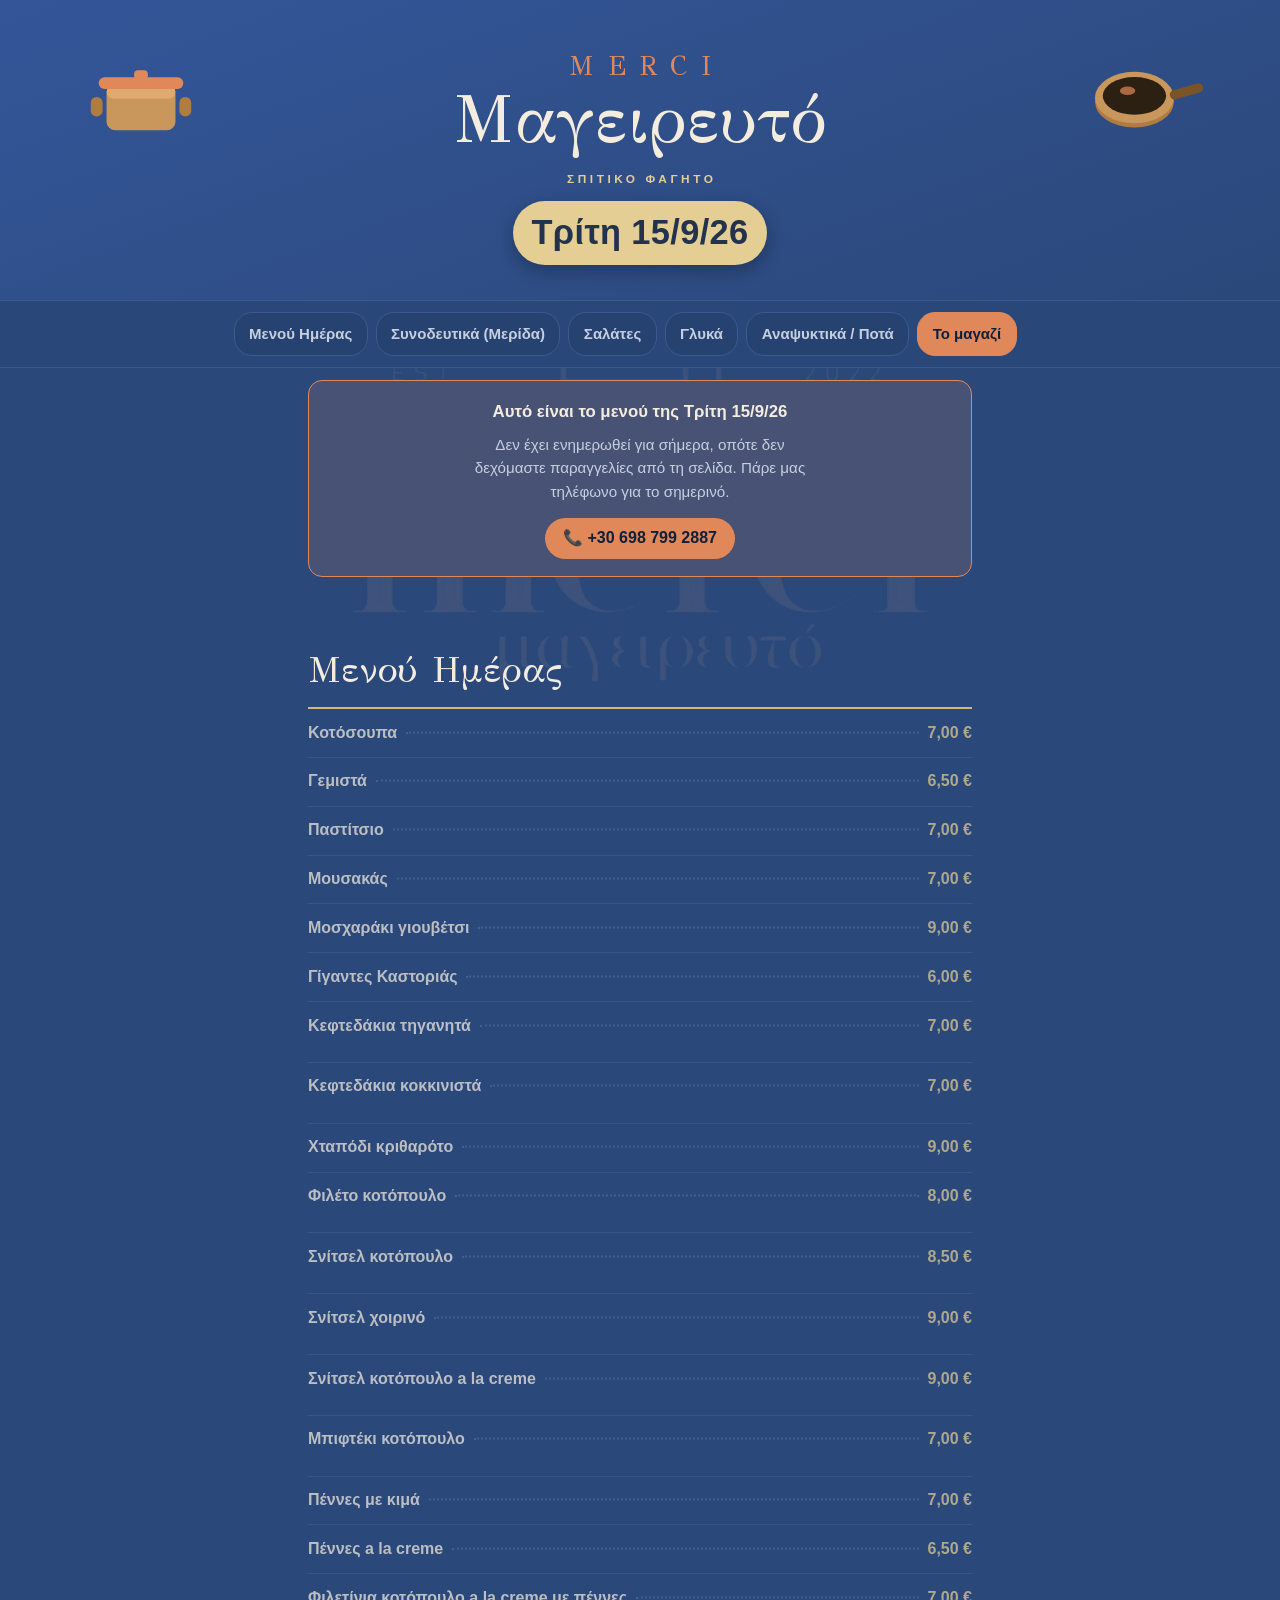
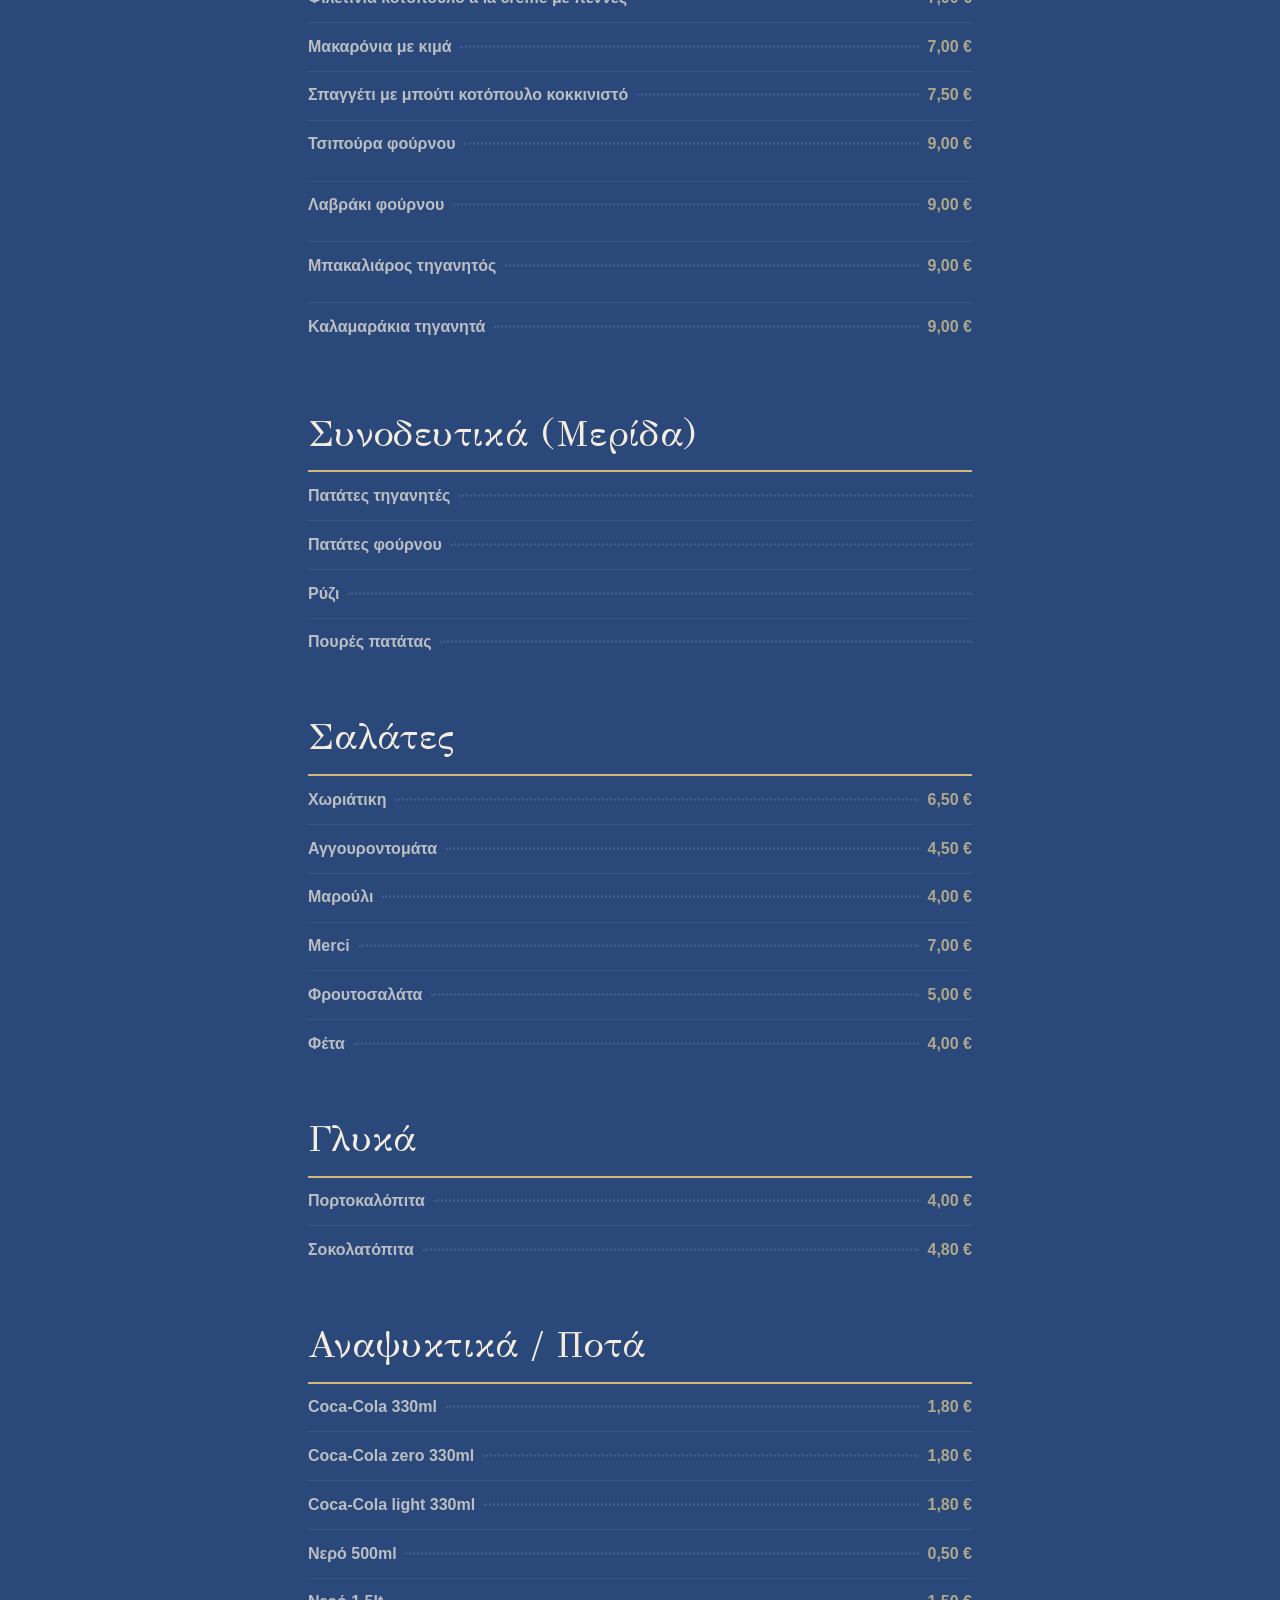
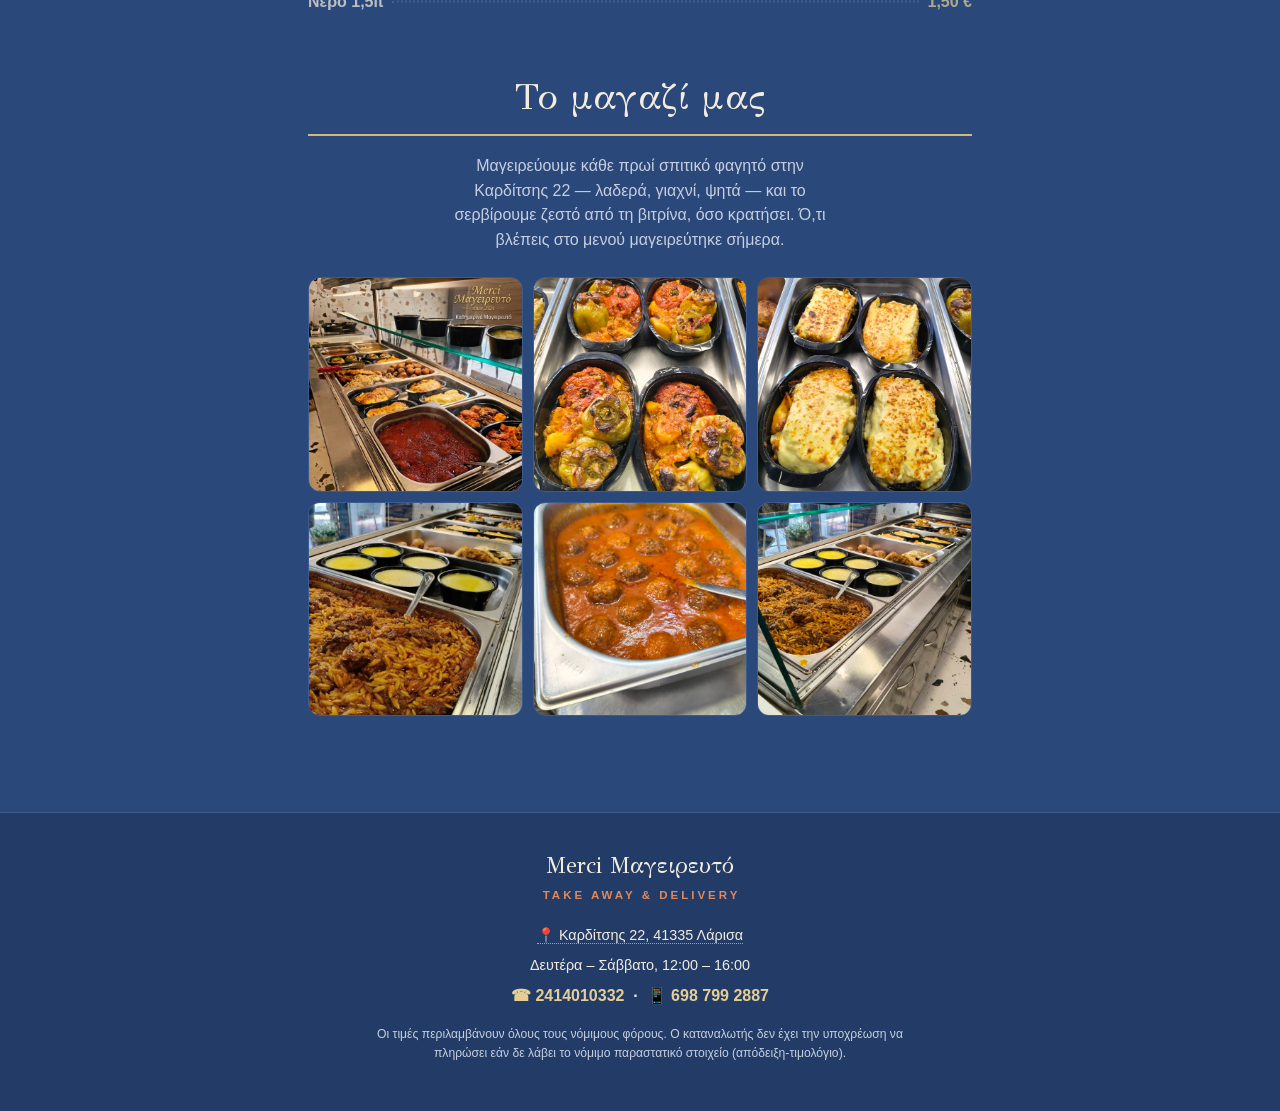
<file: index.html>
<!doctype html>
<html lang="el">
<head>
<meta charset="utf-8">
<meta name="viewport" content="width=device-width, initial-scale=1">
<title>Merci Μαγειρευτό · Μενού — Λάρισα</title>
<meta name="description" content="Μενού — Merci Μαγειρευτό, σπιτικό φαγητό, Λάρισα. Take away &amp; delivery.">
</head>
<body>
<style>
@font-face {
    font-family: "GFS Didot";
    font-style: normal;
    font-weight: 400;
    font-display: swap;
    src: url([data-uri]) format("woff2");
    unicode-range: U+0370-0377, U+037A-037F, U+0384-038A, U+038C, U+038E-03A1, U+03A3-03FF;
  }
@font-face {
    font-family: "GFS Didot";
    font-style: normal;
    font-weight: 400;
    font-display: swap;
    src: url([data-uri]) format("woff2");
    unicode-range: U+0000-00FF, U+0131, U+0152-0153, U+02BB-02BC, U+02C6, U+02DA, U+02DC, U+2000-206F, U+20AC, U+2122, U+2212;
  }


  :root{
    --paper:#2B487A; --raised:#33528A; --ink:#F3ECDF; --muted:#C6CFDF; --faint:#93A2BE;
    --sea:#E0885A; --sand:#E4CE94; --sand-deep:#D3B978; --leader:#4C67A0;
    --hairline:#3D5A90; --chip-bg:#264270; --mist-2:#233C67; --pot:#E0885A;
    --display:"GFS Didot","Palatino Linotype",Palatino,Georgia,serif;
    --body:-apple-system,BlinkMacSystemFont,"Segoe UI",Roboto,"Helvetica Neue",Arial,sans-serif;
  }
  *{box-sizing:border-box;} html{-webkit-text-size-adjust:100%;}
  @media (prefers-reduced-motion:no-preference){html{scroll-behavior:smooth;}}
  body{margin:0;background:var(--paper);color:var(--ink);font-family:var(--body);font-size:1rem;line-height:1.55;}

  /* ---- faint large logo watermark ---- */
  .wm{position:fixed;inset:0;z-index:0;pointer-events:none;background:url("assets/merci-logo.png") no-repeat center 43%;background-size:min(82vw,600px);opacity:.16;}
  .cove,main,footer{position:relative;z-index:1;}

  .cove{overflow:hidden;background:linear-gradient(160deg,#345699,var(--paper));text-align:center;padding:3.25rem 1.25rem 2.2rem;border-bottom:1px solid var(--hairline);}
  .pot{position:absolute;top:1.6rem;left:6%;width:clamp(78px,17vw,128px);height:auto;}
  .pan{position:absolute;top:2.2rem;right:6%;width:clamp(74px,16vw,120px);height:auto;}
  .steam{fill:none;stroke:#EAD9BE;stroke-width:4;stroke-linecap:round;opacity:.0;transform-origin:center;}
  @media (prefers-reduced-motion:no-preference){
    .steam{animation:steam 3.4s ease-in-out infinite;}
    .steam.s2{animation-delay:.7s;} .steam.s3{animation-delay:1.4s;}
  }
  @media (prefers-reduced-motion:reduce){ .steam{opacity:.5;} }
  @keyframes steam{0%{opacity:0;transform:translateY(6px) scaleY(.85);}
    35%{opacity:.75;} 70%{opacity:.35;} 100%{opacity:0;transform:translateY(-6px) scaleY(1.1);}}

  .brand{position:relative;font-family:var(--display);font-weight:400;font-size:clamp(2.6rem,10vw,4.2rem);line-height:1.05;letter-spacing:.01em;margin:0;text-wrap:balance;}
  .brand .merci{display:block;font-size:.4em;letter-spacing:.5em;text-indent:.5em;text-transform:uppercase;color:var(--sea);margin:0 0 .3rem;}
  .brand-sub{position:relative;margin:.9rem 0 0;font-size:.74rem;font-weight:600;letter-spacing:.3em;text-indent:.3em;text-transform:uppercase;color:var(--sand);}
  .menu-date{position:relative;display:inline-block;margin:.8rem 0 0;padding:.32rem 1.15rem;background:var(--sand);color:#22324F;font-weight:800;font-size:clamp(1.5rem,6vw,2.15rem);letter-spacing:.01em;border-radius:999px;box-shadow:0 6px 18px rgba(0,0,0,.28);}

  .rail{position:sticky;top:0;z-index:10;background:color-mix(in srgb,var(--paper) 90%,transparent);-webkit-backdrop-filter:blur(10px);backdrop-filter:blur(10px);border-bottom:1px solid var(--hairline);}
  .rail-inner{display:flex;gap:.5rem;overflow-x:auto;padding:.7rem 1.1rem;max-width:53rem;margin:0 auto;scrollbar-width:none;justify-content:flex-start;}
  .rail-inner::-webkit-scrollbar{display:none;}
  .chip{flex:0 0 auto;display:inline-flex;align-items:center;justify-content:center;min-height:44px;padding:.4rem .9rem;border-radius:18px;border:1px solid var(--hairline);background:var(--chip-bg);color:var(--muted);font-size:.94rem;font-weight:600;line-height:1.2;text-align:center;text-decoration:none;white-space:nowrap;cursor:pointer;transition:background-color .2s,color .2s,border-color .2s;}
  .chip:hover{border-color:var(--sea);color:var(--ink);}
  .chip.is-active{background:var(--sea);border-color:var(--sea);color:#10203A;}
  .chip:focus-visible,a:focus-visible{outline:2px solid var(--sand);outline-offset:2px;}

  main{max-width:44rem;margin:0 auto;padding:.75rem 1.25rem 2rem;}
  section{scroll-margin-top:4.6rem;padding-top:2.6rem;}
  .sec-head{display:flex;align-items:baseline;gap:.75rem;border-bottom:2px solid var(--sand-deep);padding-bottom:.55rem;}
  .sec-head h2{font-family:var(--display);font-weight:400;font-size:clamp(1.8rem,6vw,2.3rem);margin:0;letter-spacing:.01em;color:var(--ink);}
  .items{list-style:none;margin:0;padding:0;}
  .item{padding:.72rem 0;border-bottom:1px solid var(--hairline);}
  .item:last-child{border-bottom:none;}
  .item-line{display:flex;align-items:baseline;gap:.55rem;}
  .gr{font-weight:600;}
  .portion{font-weight:400;font-size:.8rem;color:var(--faint);}
  .dots{flex:1 1 1.5rem;min-width:1.5rem;border-bottom:2px dotted var(--leader);transform:translateY(-.28em);}
  .price{font-variant-numeric:tabular-nums;font-weight:650;white-space:nowrap;color:var(--sand);}
  /* Τελείωσε (βάζει .is-soldout η JS από το soldout.json): μένει ορατό αλλά
     προφανώς μη διαθέσιμο — ο πελάτης βλέπει τι μαγειρέψαμε και γιατί λείπει.
     Η ετικέτα γράφεται ήδη κεφαλαία: το text-transform θα κρατούσε τους τόνους. */
  .is-soldout .gr,.is-soldout .price{text-decoration:line-through;text-decoration-thickness:1px;opacity:.6;}
  .is-soldout .dots{opacity:.4;}
  .is-soldout .qty,.is-soldout .sides{display:none !important;}
  .is-soldout .item-line::after{content:"ΤΕΛΕΙΩΣΕ";flex:0 0 auto;font-size:.68rem;font-weight:800;
               letter-spacing:.08em;color:var(--paper);background:var(--faint);
               border-radius:999px;padding:.2rem .6rem;white-space:nowrap;}
  /* Τελευταίες μερίδες (από το «few» του soldout.json): ΧΩΡΙΣ αριθμό — απόφαση
     ιδιοκτήτη 15/9/2026, ο αριθμός αργεί 1–3' και θα εξέθετε το μαγαζί. Κάτω από
     το όνομα, όχι δίπλα στην τιμή: σε κινητό η γραμμή δεν χωράει και το «+». */
  .is-few .gr::after{content:"ΤΕΛΕΥΤΑΙΕΣ ΜΕΡΙΔΕΣ";display:block;margin-top:.2rem;
               font-size:.66rem;font-weight:800;letter-spacing:.08em;color:var(--sea);}
  .desc{margin:.3rem 0 0;font-size:.86rem;color:var(--muted);max-width:34rem;}
  .sec-note{margin:1rem 0 0;font-family:var(--display);font-size:1.05rem;font-style:italic;color:var(--sea);text-align:center;}
  .empty-note{margin:1.4rem 0 .4rem;color:var(--faint);font-style:italic;text-align:center;}
  .closed{text-align:center;padding:2.6rem 1.1rem 3rem;}
  .closed-eyebrow{margin:0;color:var(--sea);font-size:.92rem;font-weight:700;letter-spacing:.22em;text-transform:uppercase;}
  .closed-title{font-family:var(--display);font-weight:400;font-size:clamp(2rem,8vw,3rem);line-height:1.15;margin:.7rem auto 0;max-width:16ch;color:var(--ink);}
  .closed-title::after{content:"";display:block;width:72px;height:3px;margin:1.1rem auto 0;border-radius:2px;background:var(--sand);}
  .closed-sub{max-width:34ch;margin:1.2rem auto 0;color:var(--muted);font-size:1.05rem;}
  .closed-call{margin:1.8rem 0 0;font-size:1.05rem;color:var(--muted);}
  .closed-call a{color:var(--sand);font-weight:700;text-decoration:none;white-space:nowrap;}
  .closed-call a:hover{text-decoration:underline;}
  /* Μενού που δεν ενημερώθηκε σήμερα: η JS βάζει .stale στο <html>. Το
     markup υπάρχει πάντα (hidden) ώστε να μην «αναβοσβήνει» στο φόρτωμα. */
  .stale-note{display:none;margin:0 0 1.4rem;padding:1.1rem 1.2rem;border-radius:14px;
    background:color-mix(in srgb,var(--sea) 16%,var(--paper));border:1px solid var(--sea);text-align:center;}
  .stale .stale-note{display:block;}
  .stale .stale-note[hidden]{display:block;}
  .stale-title{margin:0;font-weight:800;font-size:1.05rem;color:var(--ink);}
  .stale-sub{margin:.5rem auto 0;max-width:40ch;font-size:.95rem;color:var(--muted);}
  .stale-call{margin:.9rem 0 0;}
  .stale-call a{display:inline-block;padding:.5rem 1.1rem;border-radius:999px;background:var(--sea);
    color:#10203A;font-weight:800;text-decoration:none;}
  /* χωρίς παραγγελία: τα κουμπιά ποσότητας και η μπάρα φεύγουν εντελώς */
  .stale .qty,.stale .order-bar{display:none !important;}
  .stale .items{opacity:.72;}
  /* «το μενού άλλαξε όσο ήσουν εδώ» — μπαίνει .changed στο <html> */
  .fresh-note{display:none;position:fixed;top:0;left:0;right:0;z-index:40;
    align-items:center;justify-content:center;gap:.7rem;flex-wrap:wrap;
    padding:.7rem 1rem;background:var(--sea);color:#10203A;font-weight:700;
    font-size:.92rem;text-align:center;box-shadow:0 4px 18px rgba(0,0,0,.35);}
  .changed .fresh-note{display:flex;}
  .fresh-note button{border:0;border-radius:999px;padding:.42rem 1.1rem;
    background:#10203A;color:var(--ink);font:inherit;font-weight:800;cursor:pointer;}

  /* ---- quantity stepper ---- */
  .qty{flex:0 0 auto;display:inline-flex;align-items:center;gap:.1rem;margin-left:.6rem;}
  .qty button{width:30px;height:30px;border-radius:50%;border:1px solid var(--sea);background:transparent;color:var(--sea);font-size:1.15rem;line-height:1;font-weight:700;cursor:pointer;display:inline-flex;align-items:center;justify-content:center;padding:0;transition:background-color .15s,color .15s;}
  .qty .q-plus{background:var(--sea);color:#10203A;border-color:var(--sea);}
  .qty button:active{transform:scale(.92);}
  .qty .q-minus,.qty .q-n{display:none;}
  .qty .q-n{min-width:1.4ch;text-align:center;font-weight:700;font-variant-numeric:tabular-nums;color:var(--ink);}
  .qty[data-qty]:not([data-qty="0"]) .q-minus,
  .qty[data-qty]:not([data-qty="0"]) .q-n{display:inline-flex;align-items:center;justify-content:center;}
  .item.in-cart{background:color-mix(in srgb,var(--sea) 8%,transparent);}

  /* ---- order bar ---- */
  .order-bar{position:fixed;left:0;right:0;bottom:0;z-index:20;transform:translateY(120%);transition:transform .28s ease;background:color-mix(in srgb,var(--mist-2) 96%,transparent);-webkit-backdrop-filter:blur(10px);backdrop-filter:blur(10px);border-top:1px solid var(--hairline);padding:.7rem 1rem calc(.7rem + env(safe-area-inset-bottom));}
  /* Ποτέ ψηλότερη από την οθόνη: με ανοιχτά τα στοιχεία πελάτη είναι ~475px, και
     με το πληκτρολόγιο του κινητού η ορατή οθόνη πέφτει στα ~330px — το πάνω μέρος
     (Delivery/Παραλαβή, ώρα, ακόμη και η διεύθυνση) έβγαινε έξω χωρίς να κυλά.
     dvh = το ορατό ύψος, που μικραίνει με το πληκτρολόγιο· vh για παλιούς browser. */
  .order-bar{max-height:100vh;max-height:100dvh;overflow-y:auto;overscroll-behavior:contain;}
  .order-bar.show{transform:translateY(0);}
  .order-opts{max-width:44rem;margin:0 auto .55rem;display:flex;gap:.6rem;align-items:center;flex-wrap:wrap;}
  .seg{display:inline-flex;border:1px solid var(--hairline);border-radius:12px;overflow:hidden;background:var(--chip-bg);}
  .seg-btn{border:none;background:transparent;color:var(--muted);font-weight:600;font-size:.88rem;padding:.5rem .8rem;cursor:pointer;transition:background-color .15s,color .15s;}
  .seg-btn.active{background:var(--sea);color:#10203A;}
  .time-field{display:inline-flex;align-items:center;gap:.4rem;color:var(--muted);font-size:.88rem;font-weight:600;}
  .time-field select{background:var(--chip-bg);border:1px solid var(--hairline);border-radius:10px;color:var(--ink);padding:.5rem .6rem;font-size:.95rem;font-weight:700;font-family:inherit;cursor:pointer;-webkit-appearance:menulist;appearance:menulist;}
  .time-field select:required:invalid{color:var(--faint);font-weight:600;}
  .cust{max-width:44rem;margin:0 auto .55rem;border:1px solid var(--hairline);border-radius:12px;background:var(--chip-bg);}
  .cust summary{cursor:pointer;list-style:none;padding:.5rem .8rem;font-size:.88rem;font-weight:600;color:var(--muted);white-space:nowrap;overflow:hidden;text-overflow:ellipsis;}
  .cust summary::-webkit-details-marker{display:none;}
  .cust summary::before{content:"▸ ";color:var(--faint);}
  .cust[open] summary::before{content:"▾ ";}
  .cust summary.need{color:var(--sand);}
  .cust-grid{display:grid;grid-template-columns:1fr 1fr;gap:.45rem;padding:0 .6rem .6rem;}
  .cust-grid .wide{grid-column:1/-1;}
  /* 16px: κάτω από αυτό το iOS κάνει zoom μόλις πατήσεις το πεδίο */
  .cust-grid input{min-width:0;width:100%;background:var(--paper);border:1px solid var(--hairline);border-radius:10px;color:var(--ink);padding:.5rem .6rem;font-size:16px;font-family:inherit;}
  .cust-grid input::placeholder{color:var(--faint);}
  .cust-grid input.missing{border-color:var(--sea);}
  .order-bar.pickup .deliv-only{display:none;}
  .order-inner{max-width:44rem;margin:0 auto;display:flex;align-items:center;gap:.8rem;}
  .order-sum{flex:1 1 auto;min-width:0;line-height:1.25;}
  .order-sum b{display:block;font-size:1.05rem;color:var(--ink);font-variant-numeric:tabular-nums;}
  .order-sum small{color:var(--muted);font-size:.8rem;}
  .order-list{font-size:.72rem;line-height:1.3;color:var(--muted);margin-bottom:.2rem;max-height:26vh;overflow-y:auto;}
  .order-list div{white-space:nowrap;overflow:hidden;text-overflow:ellipsis;}
  .order-list .ol-side{color:var(--sand);}
  .order-actions{max-width:44rem;margin:.55rem auto 0;display:flex;gap:.6rem;}
  .order-btn{flex:1 1 auto;display:inline-flex;align-items:center;justify-content:center;gap:.5rem;border:none;border-radius:14px;padding:.8rem 1rem;font-size:1rem;font-weight:700;cursor:pointer;text-decoration:none;white-space:nowrap;}
  .order-btn.sms{flex:1 1 auto;background:#2FB457;color:#08351a;}
  .order-btn.viber{flex:1 1 auto;background:#7360F2;color:#fff;}
  .order-btn:active{transform:scale(.97);}
  .order-clear{flex:0 0 auto;background:transparent;border:none;color:var(--faint);font-size:.8rem;cursor:pointer;text-decoration:underline;}
  main{padding-bottom:6rem;}
  .order-call{display:block;text-align:center;margin:.45rem auto 0;font-size:.8rem;color:var(--muted);text-decoration:none;}
  .order-call b{color:var(--sand);}

  /* ---- toast ---- */
  .toast{position:fixed;left:50%;bottom:6.5rem;transform:translate(-50%,1.2rem);z-index:30;max-width:calc(100% - 2rem);width:24rem;background:#17293F;color:var(--ink);border:1px solid var(--sea);border-radius:14px;padding:.8rem 1rem;font-size:.9rem;line-height:1.4;text-align:center;box-shadow:0 10px 30px rgba(0,0,0,.35);opacity:0;pointer-events:none;transition:opacity .25s ease,transform .25s ease;}
  .toast.show{opacity:1;transform:translate(-50%,0);}

  /* ---- συνοδευτικό χωρίς χρέωση ---- */
  .sides{display:flex;flex-direction:column;gap:.4rem;margin:.55rem 0 .2rem 0;padding-left:.1rem;}
  .side-row{display:flex;align-items:center;gap:.5rem;font-size:.82rem;color:var(--muted);}
  .side-row span{flex:0 0 auto;min-width:5.5rem;}
  .side-row select{flex:1 1 auto;min-width:0;background:var(--chip-bg);border:1px solid var(--hairline);border-radius:10px;color:var(--ink);padding:.4rem .5rem;font-size:.88rem;font-family:inherit;cursor:pointer;-webkit-appearance:menulist;appearance:menulist;}
  .side-row select:invalid,.side-row select:not([value]){color:var(--faint);}

  /* ---- «Το μαγαζί μας» ---- */
  /* Κεντραρισμένα, σε αντίθεση με τις κατηγορίες φαγητού: είναι κείμενο, όχι
     λίστα με τιμές — και στα κλειστά κάθεται κάτω από την κεντραρισμένη ανακοίνωση. */
  #magazi .sec-head{justify-content:center;}
  .about-text{max-width:44ch;margin:1.1rem auto 0;color:var(--muted);text-align:center;}
  .gallery{display:grid;grid-template-columns:repeat(2,1fr);gap:.6rem;margin-top:1.5rem;}
  @media (min-width:34rem){ .gallery{grid-template-columns:repeat(3,1fr);} }
  .gallery img{display:block;width:100%;aspect-ratio:1;object-fit:cover;border-radius:12px;border:1px solid var(--hairline);background:var(--raised);}

  footer{border-top:1px solid var(--hairline);background:var(--mist-2);text-align:center;padding:2.2rem 1.5rem 2.6rem;}
  .foot-brand{font-family:var(--display);font-size:1.4rem;margin:0 0 .2rem;}
  .foot-place{font-size:.72rem;font-weight:700;letter-spacing:.26em;text-indent:.26em;text-transform:uppercase;color:var(--sea);margin:0 0 1.2rem;}
  .foot-addr{font-size:.9rem;margin:.1rem 0 .1rem;}
  .foot-addr a{color:var(--ink);text-decoration:none;border-bottom:1px dotted var(--faint);}
  .foot-hours{font-size:.9rem;color:var(--ink);margin:.5rem 0 .5rem;}
  .foot-contact{font-size:1rem;font-weight:700;margin:0 0 1rem;}
  .foot-contact a{color:var(--sand);text-decoration:none;}
  .legal{max-width:34rem;margin:0 auto;font-size:.76rem;line-height:1.6;color:var(--muted);}
  .legal p{margin:.35rem 0;}

</style>
<script>
(function () {
  var MENU_ISO = "2026-09-15";
  function todayISO() {
    var d = new Date();
    return d.getFullYear() + "-" +
      String(d.getMonth() + 1).padStart(2, "0") + "-" +
      String(d.getDate()).padStart(2, "0");
  }
  function check() {
    // Μόνο ΠΑΛΙΟ μενού κλειδώνει. Μελλοντική ημερομηνία = ετοίμασες το
    // αυριανό από το βράδυ· δεν είναι λάθος.
    var stale = MENU_ISO < todayISO();
    document.documentElement.classList.toggle("stale", stale);
  }
  check();
  document.addEventListener("visibilitychange", function () {
    if (!document.hidden) check();
  });
})();
</script>

<div class="wm" aria-hidden="true"></div>

<header class="cove">
  <svg class="pot" viewBox="0 0 130 130" aria-hidden="true">
    <path class="steam s1" d="M50 44 C44 36 56 32 50 24 C44 16 56 12 52 6"/>
    <path class="steam s2" d="M67 44 C61 36 73 32 67 24 C61 16 73 12 69 6"/>
    <path class="steam s3" d="M84 44 C78 36 90 32 84 24 C78 16 90 12 86 6"/>
    <rect x="30" y="60" width="70" height="46" rx="9" fill="#C9975B"/>
    <rect x="30" y="60" width="70" height="14" rx="7" fill="#E0A96D"/>
    <rect x="22" y="52" width="86" height="12" rx="6" fill="#E0885A"/>
    <rect x="58" y="45" width="14" height="9" rx="4" fill="#E0885A"/>
    <rect x="14" y="72" width="12" height="20" rx="6" fill="#B07C3F"/>
    <rect x="104" y="72" width="12" height="20" rx="6" fill="#B07C3F"/>
  </svg>
  <svg class="pan" viewBox="0 0 140 120" aria-hidden="true">
    <path class="steam s1" d="M52 40 C46 32 58 28 52 20 C46 12 58 8 54 2"/>
    <path class="steam s2" d="M70 40 C64 32 76 28 70 20 C64 12 76 8 72 2"/>
    <ellipse cx="60" cy="78" rx="46" ry="30" fill="#B07C3F"/>
    <ellipse cx="60" cy="73" rx="46" ry="30" fill="#C9975B"/>
    <ellipse cx="60" cy="71" rx="37" ry="22" fill="#2C2013"/>
    <ellipse cx="52" cy="65" rx="9" ry="5" fill="#E0885A" opacity=".7"/>
    <rect x="100" y="66" width="40" height="11" rx="5.5" fill="#7A5326" transform="rotate(-16 100 66)"/>
  </svg>
  <h1 class="brand" lang="el"><span class="merci">Merci</span>Μαγειρευτό</h1>
  <p class="brand-sub">Σπιτικό φαγητό</p>
  <p class="menu-date" lang="el">Τρίτη 15/9/26</p>
</header>

<nav class="rail" aria-label="Κατηγορίες μενού">
  <div class="rail-inner">
    <a class="chip" href="#menu-hmeras">Μενού Ημέρας</a>
    <a class="chip" href="#synodeytika">Συνοδευτικά (Μερίδα)</a>
    <a class="chip" href="#salates">Σαλάτες</a>
    <a class="chip" href="#glyka">Γλυκά</a>
    <a class="chip" href="#anapsyktika">Αναψυκτικά / Ποτά</a>
    <a class="chip" href="#magazi">Το μαγαζί</a>
  </div>
</nav>

<main>
  <div class="fresh-note" role="status">
    <span>Το μενού άλλαξε — κάτι τελείωσε ή ενημερώθηκε.</span>
    <button type="button" id="freshReload">Ανανέωση</button>
  </div>
  <div class="stale-note" hidden>
    <p class="stale-title" lang="el">Αυτό είναι το μενού της Τρίτη 15/9/26</p>
    <p class="stale-sub" lang="el">Δεν έχει ενημερωθεί για σήμερα, οπότε δεν
      δεχόμαστε παραγγελίες από τη σελίδα. Πάρε μας τηλέφωνο για το σημερινό.</p>
    <p class="stale-call"><a href="tel:+306987992887">📞 +30 698 799 2887</a></p>
  </div>
  <section id="menu-hmeras" aria-labelledby="h-menu-hmeras">
    <div class="sec-head">
      <h2 id="h-menu-hmeras" lang="el">Μενού Ημέρας</h2>
    </div>
    <ul class="items">
      <li class="item" data-key="menu-hmeras:1" data-name="Κοτόσουπα" data-price="7.00"><div class="item-line"><span class="gr">Κοτόσουπα</span><span class="dots"></span><span class="price">7,00 €</span><div class="qty" data-qty="0"><button class="q-minus" type="button" aria-label="Αφαίρεση" tabindex="-1">−</button><span class="q-n">0</span><button class="q-plus" type="button" aria-label="Προσθήκη">＋</button></div></div></li>
      <li class="item" data-key="menu-hmeras:8" data-name="Γεμιστά" data-price="6.50"><div class="item-line"><span class="gr">Γεμιστά</span><span class="dots"></span><span class="price">6,50 €</span><div class="qty" data-qty="0"><button class="q-minus" type="button" aria-label="Αφαίρεση" tabindex="-1">−</button><span class="q-n">0</span><button class="q-plus" type="button" aria-label="Προσθήκη">＋</button></div></div></li>
      <li class="item" data-key="menu-hmeras:16" data-name="Παστίτσιο" data-price="7.00"><div class="item-line"><span class="gr">Παστίτσιο</span><span class="dots"></span><span class="price">7,00 €</span><div class="qty" data-qty="0"><button class="q-minus" type="button" aria-label="Αφαίρεση" tabindex="-1">−</button><span class="q-n">0</span><button class="q-plus" type="button" aria-label="Προσθήκη">＋</button></div></div></li>
      <li class="item" data-key="menu-hmeras:17" data-name="Μουσακάς" data-price="7.00"><div class="item-line"><span class="gr">Μουσακάς</span><span class="dots"></span><span class="price">7,00 €</span><div class="qty" data-qty="0"><button class="q-minus" type="button" aria-label="Αφαίρεση" tabindex="-1">−</button><span class="q-n">0</span><button class="q-plus" type="button" aria-label="Προσθήκη">＋</button></div></div></li>
      <li class="item" data-key="menu-hmeras:20" data-name="Μοσχαράκι γιουβέτσι" data-price="9.00"><div class="item-line"><span class="gr">Μοσχαράκι γιουβέτσι</span><span class="dots"></span><span class="price">9,00 €</span><div class="qty" data-qty="0"><button class="q-minus" type="button" aria-label="Αφαίρεση" tabindex="-1">−</button><span class="q-n">0</span><button class="q-plus" type="button" aria-label="Προσθήκη">＋</button></div></div></li>
      <li class="item" data-key="menu-hmeras:5" data-name="Γίγαντες Καστοριάς" data-price="6.00"><div class="item-line"><span class="gr">Γίγαντες Καστοριάς</span><span class="dots"></span><span class="price">6,00 €</span><div class="qty" data-qty="0"><button class="q-minus" type="button" aria-label="Αφαίρεση" tabindex="-1">−</button><span class="q-n">0</span><button class="q-plus" type="button" aria-label="Προσθήκη">＋</button></div></div></li>
      <li class="item" data-key="menu-hmeras:55" data-name="Κεφτεδάκια τηγανητά" data-price="7.00" data-side="1"><div class="item-line"><span class="gr">Κεφτεδάκια τηγανητά</span><span class="dots"></span><span class="price">7,00 €</span><div class="qty" data-qty="0"><button class="q-minus" type="button" aria-label="Αφαίρεση" tabindex="-1">−</button><span class="q-n">0</span><button class="q-plus" type="button" aria-label="Προσθήκη">＋</button></div></div>
        <div class="sides" hidden></div></li>
      <li class="item" data-key="menu-hmeras:37" data-name="Κεφτεδάκια κοκκινιστά" data-price="7.00" data-side="1"><div class="item-line"><span class="gr">Κεφτεδάκια κοκκινιστά</span><span class="dots"></span><span class="price">7,00 €</span><div class="qty" data-qty="0"><button class="q-minus" type="button" aria-label="Αφαίρεση" tabindex="-1">−</button><span class="q-n">0</span><button class="q-plus" type="button" aria-label="Προσθήκη">＋</button></div></div>
        <div class="sides" hidden></div></li>
      <li class="item" data-key="menu-hmeras:33" data-name="Χταπόδι κριθαρότο" data-price="9.00"><div class="item-line"><span class="gr">Χταπόδι κριθαρότο</span><span class="dots"></span><span class="price">9,00 €</span><div class="qty" data-qty="0"><button class="q-minus" type="button" aria-label="Αφαίρεση" tabindex="-1">−</button><span class="q-n">0</span><button class="q-plus" type="button" aria-label="Προσθήκη">＋</button></div></div></li>
      <li class="item" data-key="menu-hmeras:40" data-name="Φιλέτο κοτόπουλο" data-price="8.00" data-side="1"><div class="item-line"><span class="gr">Φιλέτο κοτόπουλο</span><span class="dots"></span><span class="price">8,00 €</span><div class="qty" data-qty="0"><button class="q-minus" type="button" aria-label="Αφαίρεση" tabindex="-1">−</button><span class="q-n">0</span><button class="q-plus" type="button" aria-label="Προσθήκη">＋</button></div></div>
        <div class="sides" hidden></div></li>
      <li class="item" data-key="menu-hmeras:39" data-name="Σνίτσελ κοτόπουλο" data-price="8.50" data-side="1"><div class="item-line"><span class="gr">Σνίτσελ κοτόπουλο</span><span class="dots"></span><span class="price">8,50 €</span><div class="qty" data-qty="0"><button class="q-minus" type="button" aria-label="Αφαίρεση" tabindex="-1">−</button><span class="q-n">0</span><button class="q-plus" type="button" aria-label="Προσθήκη">＋</button></div></div>
        <div class="sides" hidden></div></li>
      <li class="item" data-key="menu-hmeras:53" data-name="Σνίτσελ χοιρινό" data-price="9.00" data-side="1"><div class="item-line"><span class="gr">Σνίτσελ χοιρινό</span><span class="dots"></span><span class="price">9,00 €</span><div class="qty" data-qty="0"><button class="q-minus" type="button" aria-label="Αφαίρεση" tabindex="-1">−</button><span class="q-n">0</span><button class="q-plus" type="button" aria-label="Προσθήκη">＋</button></div></div>
        <div class="sides" hidden></div></li>
      <li class="item" data-key="menu-hmeras:80" data-name="Σνίτσελ κοτόπουλο a la creme" data-price="9.00" data-side="1"><div class="item-line"><span class="gr">Σνίτσελ κοτόπουλο a la creme</span><span class="dots"></span><span class="price">9,00 €</span><div class="qty" data-qty="0"><button class="q-minus" type="button" aria-label="Αφαίρεση" tabindex="-1">−</button><span class="q-n">0</span><button class="q-plus" type="button" aria-label="Προσθήκη">＋</button></div></div>
        <div class="sides" hidden></div></li>
      <li class="item" data-key="menu-hmeras:38" data-name="Μπιφτέκι κοτόπουλο" data-price="7.00" data-side="1"><div class="item-line"><span class="gr">Μπιφτέκι κοτόπουλο</span><span class="dots"></span><span class="price">7,00 €</span><div class="qty" data-qty="0"><button class="q-minus" type="button" aria-label="Αφαίρεση" tabindex="-1">−</button><span class="q-n">0</span><button class="q-plus" type="button" aria-label="Προσθήκη">＋</button></div></div>
        <div class="sides" hidden></div></li>
      <li class="item" data-key="menu-hmeras:27" data-name="Πέννες με κιμά" data-price="7.00"><div class="item-line"><span class="gr">Πέννες με κιμά</span><span class="dots"></span><span class="price">7,00 €</span><div class="qty" data-qty="0"><button class="q-minus" type="button" aria-label="Αφαίρεση" tabindex="-1">−</button><span class="q-n">0</span><button class="q-plus" type="button" aria-label="Προσθήκη">＋</button></div></div></li>
      <li class="item" data-key="menu-hmeras:28" data-name="Πέννες a la creme" data-price="6.50"><div class="item-line"><span class="gr">Πέννες a la creme</span><span class="dots"></span><span class="price">6,50 €</span><div class="qty" data-qty="0"><button class="q-minus" type="button" aria-label="Αφαίρεση" tabindex="-1">−</button><span class="q-n">0</span><button class="q-plus" type="button" aria-label="Προσθήκη">＋</button></div></div></li>
      <li class="item" data-key="menu-hmeras:77" data-name="Φιλετίνια κοτόπουλο a la creme με πέννες" data-price="7.00"><div class="item-line"><span class="gr">Φιλετίνια κοτόπουλο a la creme με πέννες</span><span class="dots"></span><span class="price">7,00 €</span><div class="qty" data-qty="0"><button class="q-minus" type="button" aria-label="Αφαίρεση" tabindex="-1">−</button><span class="q-n">0</span><button class="q-plus" type="button" aria-label="Προσθήκη">＋</button></div></div></li>
      <li class="item" data-key="menu-hmeras:78" data-name="Μακαρόνια με κιμά" data-price="7.00"><div class="item-line"><span class="gr">Μακαρόνια με κιμά</span><span class="dots"></span><span class="price">7,00 €</span><div class="qty" data-qty="0"><button class="q-minus" type="button" aria-label="Αφαίρεση" tabindex="-1">−</button><span class="q-n">0</span><button class="q-plus" type="button" aria-label="Προσθήκη">＋</button></div></div></li>
      <li class="item" data-key="menu-hmeras:79" data-name="Σπαγγέτι με μπούτι κοτόπουλο κοκκινιστό" data-price="7.50"><div class="item-line"><span class="gr">Σπαγγέτι με μπούτι κοτόπουλο κοκκινιστό</span><span class="dots"></span><span class="price">7,50 €</span><div class="qty" data-qty="0"><button class="q-minus" type="button" aria-label="Αφαίρεση" tabindex="-1">−</button><span class="q-n">0</span><button class="q-plus" type="button" aria-label="Προσθήκη">＋</button></div></div></li>
      <li class="item" data-key="menu-hmeras:50" data-name="Τσιπούρα φούρνου" data-price="9.00" data-side="1"><div class="item-line"><span class="gr">Τσιπούρα φούρνου</span><span class="dots"></span><span class="price">9,00 €</span><div class="qty" data-qty="0"><button class="q-minus" type="button" aria-label="Αφαίρεση" tabindex="-1">−</button><span class="q-n">0</span><button class="q-plus" type="button" aria-label="Προσθήκη">＋</button></div></div>
        <div class="sides" hidden></div></li>
      <li class="item" data-key="menu-hmeras:76" data-name="Λαβράκι φούρνου" data-price="9.00" data-side="1"><div class="item-line"><span class="gr">Λαβράκι φούρνου</span><span class="dots"></span><span class="price">9,00 €</span><div class="qty" data-qty="0"><button class="q-minus" type="button" aria-label="Αφαίρεση" tabindex="-1">−</button><span class="q-n">0</span><button class="q-plus" type="button" aria-label="Προσθήκη">＋</button></div></div>
        <div class="sides" hidden></div></li>
      <li class="item" data-key="menu-hmeras:47" data-name="Μπακαλιάρος τηγανητός" data-price="9.00" data-side="1"><div class="item-line"><span class="gr">Μπακαλιάρος τηγανητός</span><span class="dots"></span><span class="price">9,00 €</span><div class="qty" data-qty="0"><button class="q-minus" type="button" aria-label="Αφαίρεση" tabindex="-1">−</button><span class="q-n">0</span><button class="q-plus" type="button" aria-label="Προσθήκη">＋</button></div></div>
        <div class="sides" hidden></div></li>
      <li class="item" data-key="menu-hmeras:46" data-name="Καλαμαράκια τηγανητά" data-price="9.00" data-side="1"><div class="item-line"><span class="gr">Καλαμαράκια τηγανητά</span><span class="dots"></span><span class="price">9,00 €</span><div class="qty" data-qty="0"><button class="q-minus" type="button" aria-label="Αφαίρεση" tabindex="-1">−</button><span class="q-n">0</span><button class="q-plus" type="button" aria-label="Προσθήκη">＋</button></div></div>
        <div class="sides" hidden></div></li>
    </ul>
  </section>

  <section id="synodeytika" aria-labelledby="h-synodeytika">
    <div class="sec-head">
      <h2 id="h-synodeytika" lang="el">Συνοδευτικά (Μερίδα)</h2>
    </div>
    <ul class="items">
      <li class="item" data-key="synodeytika:1" data-name="Πατάτες τηγανητές" data-price=""><div class="item-line"><span class="gr">Πατάτες τηγανητές</span><span class="dots"></span><div class="qty" data-qty="0"><button class="q-minus" type="button" aria-label="Αφαίρεση" tabindex="-1">−</button><span class="q-n">0</span><button class="q-plus" type="button" aria-label="Προσθήκη">＋</button></div></div></li>
      <li class="item" data-key="synodeytika:2" data-name="Πατάτες φούρνου" data-price=""><div class="item-line"><span class="gr">Πατάτες φούρνου</span><span class="dots"></span><div class="qty" data-qty="0"><button class="q-minus" type="button" aria-label="Αφαίρεση" tabindex="-1">−</button><span class="q-n">0</span><button class="q-plus" type="button" aria-label="Προσθήκη">＋</button></div></div></li>
      <li class="item" data-key="synodeytika:4" data-name="Ρύζι" data-price=""><div class="item-line"><span class="gr">Ρύζι</span><span class="dots"></span><div class="qty" data-qty="0"><button class="q-minus" type="button" aria-label="Αφαίρεση" tabindex="-1">−</button><span class="q-n">0</span><button class="q-plus" type="button" aria-label="Προσθήκη">＋</button></div></div></li>
      <li class="item" data-key="synodeytika:5" data-name="Πουρές πατάτας" data-price=""><div class="item-line"><span class="gr">Πουρές πατάτας</span><span class="dots"></span><div class="qty" data-qty="0"><button class="q-minus" type="button" aria-label="Αφαίρεση" tabindex="-1">−</button><span class="q-n">0</span><button class="q-plus" type="button" aria-label="Προσθήκη">＋</button></div></div></li>
    </ul>
  </section>

  <section id="salates" aria-labelledby="h-salates">
    <div class="sec-head">
      <h2 id="h-salates" lang="el">Σαλάτες</h2>
    </div>
    <ul class="items">
      <li class="item" data-key="salates:1" data-name="Χωριάτικη" data-price="6.50"><div class="item-line"><span class="gr">Χωριάτικη</span><span class="dots"></span><span class="price">6,50 €</span><div class="qty" data-qty="0"><button class="q-minus" type="button" aria-label="Αφαίρεση" tabindex="-1">−</button><span class="q-n">0</span><button class="q-plus" type="button" aria-label="Προσθήκη">＋</button></div></div></li>
      <li class="item" data-key="salates:2" data-name="Αγγουροντομάτα" data-price="4.50"><div class="item-line"><span class="gr">Αγγουροντομάτα</span><span class="dots"></span><span class="price">4,50 €</span><div class="qty" data-qty="0"><button class="q-minus" type="button" aria-label="Αφαίρεση" tabindex="-1">−</button><span class="q-n">0</span><button class="q-plus" type="button" aria-label="Προσθήκη">＋</button></div></div></li>
      <li class="item" data-key="salates:3" data-name="Μαρούλι" data-price="4.00"><div class="item-line"><span class="gr">Μαρούλι</span><span class="dots"></span><span class="price">4,00 €</span><div class="qty" data-qty="0"><button class="q-minus" type="button" aria-label="Αφαίρεση" tabindex="-1">−</button><span class="q-n">0</span><button class="q-plus" type="button" aria-label="Προσθήκη">＋</button></div></div></li>
      <li class="item" data-key="salates:6" data-name="Merci" data-price="7.00"><div class="item-line"><span class="gr">Merci</span><span class="dots"></span><span class="price">7,00 €</span><div class="qty" data-qty="0"><button class="q-minus" type="button" aria-label="Αφαίρεση" tabindex="-1">−</button><span class="q-n">0</span><button class="q-plus" type="button" aria-label="Προσθήκη">＋</button></div></div></li>
      <li class="item" data-key="salates:12" data-name="Φρουτοσαλάτα" data-price="5.00"><div class="item-line"><span class="gr">Φρουτοσαλάτα</span><span class="dots"></span><span class="price">5,00 €</span><div class="qty" data-qty="0"><button class="q-minus" type="button" aria-label="Αφαίρεση" tabindex="-1">−</button><span class="q-n">0</span><button class="q-plus" type="button" aria-label="Προσθήκη">＋</button></div></div></li>
      <li class="item" data-key="salates:13" data-name="Φέτα" data-price="4.00"><div class="item-line"><span class="gr">Φέτα</span><span class="dots"></span><span class="price">4,00 €</span><div class="qty" data-qty="0"><button class="q-minus" type="button" aria-label="Αφαίρεση" tabindex="-1">−</button><span class="q-n">0</span><button class="q-plus" type="button" aria-label="Προσθήκη">＋</button></div></div></li>
    </ul>
  </section>

  <section id="glyka" aria-labelledby="h-glyka">
    <div class="sec-head">
      <h2 id="h-glyka" lang="el">Γλυκά</h2>
    </div>
    <ul class="items">
      <li class="item" data-key="glyka:10" data-name="Πορτοκαλόπιτα" data-price="4.00"><div class="item-line"><span class="gr">Πορτοκαλόπιτα</span><span class="dots"></span><span class="price">4,00 €</span><div class="qty" data-qty="0"><button class="q-minus" type="button" aria-label="Αφαίρεση" tabindex="-1">−</button><span class="q-n">0</span><button class="q-plus" type="button" aria-label="Προσθήκη">＋</button></div></div></li>
      <li class="item" data-key="glyka:3" data-name="Σοκολατόπιτα" data-price="4.80"><div class="item-line"><span class="gr">Σοκολατόπιτα</span><span class="dots"></span><span class="price">4,80 €</span><div class="qty" data-qty="0"><button class="q-minus" type="button" aria-label="Αφαίρεση" tabindex="-1">−</button><span class="q-n">0</span><button class="q-plus" type="button" aria-label="Προσθήκη">＋</button></div></div></li>
    </ul>
  </section>

  <section id="anapsyktika" aria-labelledby="h-anapsyktika">
    <div class="sec-head">
      <h2 id="h-anapsyktika" lang="el">Αναψυκτικά / Ποτά</h2>
    </div>
    <ul class="items">
      <li class="item" data-key="anapsyktika:1" data-name="Coca-Cola 330ml" data-price="1.80"><div class="item-line"><span class="gr">Coca-Cola 330ml</span><span class="dots"></span><span class="price">1,80 €</span><div class="qty" data-qty="0"><button class="q-minus" type="button" aria-label="Αφαίρεση" tabindex="-1">−</button><span class="q-n">0</span><button class="q-plus" type="button" aria-label="Προσθήκη">＋</button></div></div></li>
      <li class="item" data-key="anapsyktika:2" data-name="Coca-Cola zero 330ml" data-price="1.80"><div class="item-line"><span class="gr">Coca-Cola zero 330ml</span><span class="dots"></span><span class="price">1,80 €</span><div class="qty" data-qty="0"><button class="q-minus" type="button" aria-label="Αφαίρεση" tabindex="-1">−</button><span class="q-n">0</span><button class="q-plus" type="button" aria-label="Προσθήκη">＋</button></div></div></li>
      <li class="item" data-key="anapsyktika:3" data-name="Coca-Cola light 330ml" data-price="1.80"><div class="item-line"><span class="gr">Coca-Cola light 330ml</span><span class="dots"></span><span class="price">1,80 €</span><div class="qty" data-qty="0"><button class="q-minus" type="button" aria-label="Αφαίρεση" tabindex="-1">−</button><span class="q-n">0</span><button class="q-plus" type="button" aria-label="Προσθήκη">＋</button></div></div></li>
      <li class="item" data-key="anapsyktika:8" data-name="Νερό 500ml" data-price="0.50"><div class="item-line"><span class="gr">Νερό 500ml</span><span class="dots"></span><span class="price">0,50 €</span><div class="qty" data-qty="0"><button class="q-minus" type="button" aria-label="Αφαίρεση" tabindex="-1">−</button><span class="q-n">0</span><button class="q-plus" type="button" aria-label="Προσθήκη">＋</button></div></div></li>
      <li class="item" data-key="anapsyktika:10" data-name="Νερό 1,5lt" data-price="1.50"><div class="item-line"><span class="gr">Νερό 1,5lt</span><span class="dots"></span><span class="price">1,50 €</span><div class="qty" data-qty="0"><button class="q-minus" type="button" aria-label="Αφαίρεση" tabindex="-1">−</button><span class="q-n">0</span><button class="q-plus" type="button" aria-label="Προσθήκη">＋</button></div></div></li>
    </ul>
  </section>

  <section id="magazi" aria-labelledby="h-magazi">
    <div class="sec-head">
      <h2 id="h-magazi" lang="el">Το μαγαζί μας</h2>
    </div>
    <p class="about-text" lang="el">Μαγειρεύουμε κάθε πρωί σπιτικό φαγητό στην Καρδίτσης 22 — λαδερά, γιαχνί, ψητά — και το σερβίρουμε ζεστό από τη βιτρίνα, όσο κρατήσει. Ό,τι βλέπεις στο μενού μαγειρεύτηκε σήμερα.</p>
    <div class="gallery">
      <img src="assets/gallery/01-vitrina.jpg" alt="Η βιτρίνα του Merci Μαγειρευτό με τα πιάτα της ημέρας" loading="lazy" decoding="async" style="object-position:center top">
      <img src="assets/gallery/02-gemista.jpg" alt="Γεμιστά πιπεριές και ντομάτες σε μερίδες" loading="lazy" decoding="async" style="object-position:center">
      <img src="assets/gallery/03-pastitsio.jpg" alt="Παστίτσιο και μουσακάς φρεσκογρατιναρισμένα" loading="lazy" decoding="async" style="object-position:center">
      <img src="assets/gallery/04-giouvetsi.jpg" alt="Γιουβέτσι στο ταψί και σούπες, μέσα στη βιτρίνα" loading="lazy" decoding="async" style="object-position:center">
      <img src="assets/gallery/05-keftedes.jpg" alt="Κεφτέδες σε κόκκινη σάλτσα" loading="lazy" decoding="async" style="object-position:center">
      <img src="assets/gallery/06-vitrina-2.jpg" alt="Η ζεστή βιτρίνα του μαγαζιού από πλάγια" loading="lazy" decoding="async" style="object-position:center">
    </div>
  </section>
</main>

<div class="order-bar" id="orderBar" role="region" aria-label="Η παραγγελία σου">
  <div class="order-opts">
    <div class="seg" role="group" aria-label="Τρόπος παραλαβής">
      <button type="button" class="seg-btn active" data-type="delivery">🛵 Delivery</button>
      <button type="button" class="seg-btn" data-type="pickup">🏠 Παραλαβή</button>
    </div>
    <label class="time-field">Ώρα<select id="orderTime"><option value="">Διάλεξε ώρα…</option><option value="12:00">12:00</option><option value="12:15">12:15</option><option value="12:30">12:30</option><option value="12:45">12:45</option><option value="13:00">13:00</option><option value="13:15">13:15</option><option value="13:30">13:30</option><option value="13:45">13:45</option><option value="14:00">14:00</option><option value="14:15">14:15</option><option value="14:30">14:30</option><option value="14:45">14:45</option><option value="15:00">15:00</option><option value="15:15">15:15</option><option value="15:30">15:30</option><option value="15:45">15:45</option><option value="16:00">16:00</option></select></label>
  </div>
  <details class="cust" id="orderCust">
    <summary id="custSum">Στοιχεία παράδοσης</summary>
    <div class="cust-grid">
      <input id="custName" type="text" autocomplete="name" placeholder="Όνομα" aria-label="Όνομα" maxlength="60">
      <input id="custPhone" type="tel" inputmode="tel" autocomplete="tel" placeholder="Τηλέφωνο" aria-label="Τηλέφωνο" maxlength="20">
      <input id="custAddr" class="wide deliv-only" type="text" autocomplete="street-address" placeholder="Διεύθυνση (οδός, αριθμός) *" aria-label="Διεύθυνση παράδοσης" maxlength="120">
      <input id="custNote" class="wide" type="text" placeholder="Όροφος, κουδούνι, σχόλια" aria-label="Σχόλια" maxlength="160">
    </div>
  </details>
  <div class="order-inner">
    <button class="order-clear" id="orderClear" type="button">Καθαρισμός</button>
    <div class="order-sum"><div class="order-list" id="orderItems"></div><b id="orderTotal">0,00 €</b><small id="orderCount">0 είδη</small></div>
  </div>
  <div class="order-actions">
    <a class="order-btn sms" id="orderSms" href="#" role="button">💬 SMS</a>
    <a class="order-btn viber" id="orderViber" href="#" role="button">📲 Viber</a>
  </div>
  <a class="order-call" href="tel:+306987992887">ή κάλεσέ μας: <b>+30 698 799 2887</b></a>
</div>

<div class="toast" id="toast" role="status" aria-live="polite"></div>

<footer>
  <p class="foot-brand" lang="el">Merci Μαγειρευτό</p>
  <p class="foot-place">Take away &amp; Delivery</p>
  <p class="foot-addr"><a href="https://www.google.com/maps/search/?api=1&amp;query=%CE%9A%CE%B1%CF%81%CE%B4%CE%AF%CF%84%CF%83%CE%B7%CF%82+22+%CE%9B%CE%AC%CF%81%CE%B9%CF%83%CE%B1" target="_blank" rel="noopener">📍 Καρδίτσης 22, 41335 Λάρισα</a></p>
  <p class="foot-hours" lang="el">Δευτέρα – Σάββατο, 12:00 – 16:00</p>
  <p class="foot-contact"><a href="tel:2414010332">☎ 2414010332</a> &nbsp;·&nbsp; <a href="tel:+306987992887">📱 698 799 2887</a></p>
  <div class="legal">
    <p lang="el">Οι τιμές περιλαμβάνουν όλους τους νόμιμους φόρους. Ο καταναλωτής δεν έχει την υποχρέωση να πληρώσει εάν δε λάβει το νόμιμο παραστατικό στοιχείο (απόδειξη-τιμολόγιο).</p>
  </div>
</footer>

<script>
  (function () {
    var chips = Array.prototype.slice.call(document.querySelectorAll(".chip"));
    var byId = {};
    chips.forEach(function (chip) { byId[chip.getAttribute("href").slice(1)] = chip; });
    var current = null;
    function activate(id) {
      if (current === id) return;
      current = id;
      chips.forEach(function (chip) { chip.classList.remove("is-active"); });
      var chip = byId[id];
      if (chip) { chip.classList.add("is-active"); chip.scrollIntoView({ block: "nearest", inline: "center", behavior: "smooth" }); }
    }
    if ("IntersectionObserver" in window) {
      var visible = {};
      var observer = new IntersectionObserver(function (entries) {
        entries.forEach(function (entry) { visible[entry.target.id] = entry.isIntersecting; });
        var secs = document.querySelectorAll("main section");
        for (var i = 0; i < secs.length; i++) { if (visible[secs[i].id]) { activate(secs[i].id); break; } }
      }, { rootMargin: "-20% 0px -60% 0px" });
      document.querySelectorAll("main section").forEach(function (sec) { observer.observe(sec); });
    }
  })();
</script>

<script>

(function () {
  var DATE = "Τρίτη 15/9/26";
  var NUMBER = "+306987992887";
  var SIDES = ["Πατάτες τηγανητές", "Πατάτες φούρνου", "Ρύζι", "Πουρές πατάτας"];
  var items = Array.prototype.slice.call(document.querySelectorAll(".item"));
  var bar = document.getElementById("orderBar");
  var elTotal = document.getElementById("orderTotal");
  var elCount = document.getElementById("orderCount");
  var elList = document.getElementById("orderItems");
  var clearBtn = document.getElementById("orderClear");
  var toast = document.getElementById("toast");
  if (!bar) return;

  function money(n) { return n.toFixed(2).replace(".", ",") + " €"; }

  function showToast(msg) {
    if (!toast) return;
    toast.textContent = msg;
    toast.classList.add("show");
    clearTimeout(showToast._t);
    showToast._t = setTimeout(function () { toast.classList.remove("show"); }, 6000);
  }

  function copyText(t) {
    if (navigator.clipboard && navigator.clipboard.writeText) return navigator.clipboard.writeText(t);
    return new Promise(function (res, rej) {
      try {
        var ta = document.createElement("textarea");
        ta.value = t; ta.setAttribute("readonly", "");
        ta.style.position = "absolute"; ta.style.left = "-9999px";
        document.body.appendChild(ta); ta.select();
        document.execCommand("copy"); document.body.removeChild(ta); res();
      } catch (e) { rej(e); }
    });
  }

  var segBtns = Array.prototype.slice.call(document.querySelectorAll(".seg-btn"));
  var timeEl = document.getElementById("orderTime");
  var orderType = "delivery";
  segBtns.forEach(function (b) {
    b.addEventListener("click", function () {
      segBtns.forEach(function (x) { x.classList.remove("active"); });
      b.classList.add("active");
      orderType = b.getAttribute("data-type");
      syncCust();
    });
  });

  // --- στοιχεία πελάτη ------------------------------------------------------
  // Πριν έμπαινε στο μήνυμα μόνο «(Συμπλήρωσε όνομα & διεύθυνση)» και ο πελάτης
  // το ξεχνούσε — ειδικά στο Viber, όπου κάνει απλώς επικόλληση.
  // Μένουν στον browser του πελάτη για την επόμενη παραγγελία· αν το storage
  // είναι κλειστό (ιδιωτική περιήγηση), απλώς δεν θυμάται.
  var CUST_KEY = "merci-cust";
  var custBox = document.getElementById("orderCust");
  var custSum = document.getElementById("custSum");
  var cust = {
    name: document.getElementById("custName"),
    phone: document.getElementById("custPhone"),
    addr: document.getElementById("custAddr"),
    note: document.getElementById("custNote")
  };
  function val(k) { return cust[k].value.replace(/\s+/g, " ").trim(); }
  try {
    var saved = JSON.parse(localStorage.getItem(CUST_KEY) || "{}");
    Object.keys(cust).forEach(function (k) { if (typeof saved[k] === "string") cust[k].value = saved[k]; });
  } catch (e) {}

  function syncCust() {
    var deliv = orderType === "delivery";
    bar.classList.toggle("pickup", !deliv);
    // όροφος και κουδούνι δεν έχουν νόημα όταν ο πελάτης έρχεται στο μαγαζί
    cust.note.placeholder = deliv ? "Όροφος, κουδούνι, σχόλια" : "Σχόλια για την παραλαβή";
    var name = val("name"), addr = val("addr");
    var need = deliv && !addr;
    custSum.classList.toggle("need", need);
    if (deliv) {
      custSum.textContent = addr ? "📍 " + addr + (name ? " · " + name : "")
                                 : "📍 Πρόσθεσε διεύθυνση παράδοσης";
    } else {
      custSum.textContent = "👤 " + (name || "Όνομα & σχόλια (προαιρετικά)");
    }
    if (addr) cust.addr.classList.remove("missing");
  }

  Object.keys(cust).forEach(function (k) {
    cust[k].addEventListener("input", function () {
      syncCust();
      try {
        var o = {};
        Object.keys(cust).forEach(function (j) { o[j] = cust[j].value; });
        localStorage.setItem(CUST_KEY, JSON.stringify(o));
      } catch (e) {}
    });
  });
  syncCust();
  if (!val("addr")) custBox.open = true;

  function validCust() {
    if (orderType !== "delivery" || val("addr")) return true;
    custBox.open = true;
    cust.addr.classList.add("missing");
    showToast("Γράψε τη διεύθυνση παράδοσης.");
    cust.addr.focus();
    return false;
  }

  function qOf(li) { return parseInt(li.querySelector(".qty").getAttribute("data-qty"), 10) || 0; }

  // --- συνοδευτικά χωρίς χρέωση -------------------------------------------
  // Ένα select ανά μερίδα: 2× μπιφτέκι μπορεί να πάρει πατάτες και ρύζι.
  var sidesOut = {};          // όνομα συνοδευτικού -> τελείωσε (από το soldout.json)

  // Γεμίζει (ή ξαναγεμίζει) τις επιλογές, χωρίς όσα τελείωσαν. Κρατά την
  // επιλογή του πελάτη μόνο αν υπάρχει ακόμη· αλλιώς μένει αδιάλεκτο και το
  // validSides() ζητά να ξαναδιαλέξει — όχι σιωπηλά «χωρίς συνοδευτικό».
  function fillSides(sel) {
    var keep = sel.value;
    while (sel.firstChild) sel.removeChild(sel.firstChild);
    var avail = SIDES.filter(function (s) { return !sidesOut[s]; });
    // Χτίζεται με DOM, ΟΧΙ με innerHTML: ένα όνομα πιάτου με εισαγωγικά
    // (π.χ. Πατάτες "country") έσπαγε σιωπηλά το value του option.
    [["", "Διάλεξε συνοδευτικό…"]]
      .concat(avail.map(function (s) { return [s, s]; }))
      .concat([["—", "Χωρίς συνοδευτικό"]])
      .forEach(function (pair) {
        var o = document.createElement("option");
        o.value = pair[0];
        o.textContent = pair[1];
        sel.appendChild(o);
      });
    sel.value = (keep === "—" || avail.indexOf(keep) >= 0) ? keep : "";
    return !!keep && sel.value !== keep;       // true = χάθηκε η επιλογή
  }

  function syncSides(li) {
    var box = li.querySelector(".sides");
    if (!box) return;
    var q = qOf(li), have = box.children.length;
    for (var i = have; i < q; i++) {
      var row = document.createElement("label");
      row.className = "side-row";
      var txt = document.createElement("span");
      txt.textContent = q > 1 ? "Μερίδα " + (i + 1) : "Συνοδευτικό";
      var sel = document.createElement("select");
      fillSides(sel);
      sel.addEventListener("change", refresh);
      row.appendChild(txt); row.appendChild(sel);
      box.appendChild(row);
    }
    while (box.children.length > q) box.removeChild(box.lastChild);
    // οι ετικέτες αλλάζουν όταν αλλάζει η ποσότητα (1 μερίδα -> «Συνοδευτικό»)
    Array.prototype.forEach.call(box.children, function (row, i) {
      row.firstChild.textContent = q > 1 ? "Μερίδα " + (i + 1) : "Συνοδευτικό";
    });
    box.hidden = q === 0;
  }

  function sidesOf(li) {
    var box = li.querySelector(".sides");
    if (!box) return [];
    return Array.prototype.map.call(box.querySelectorAll("select"), function (s) {
      return s.value;
    });
  }

  function refresh() {
    var count = 0, total = 0;
    if (elList) elList.innerHTML = "";
    items.forEach(function (li) {
      var q = qOf(li);
      syncSides(li);
      if (q > 0) {
        count += q;
        var pr = parseFloat(li.getAttribute("data-price"));
        if (!isNaN(pr)) total += pr * q;
        li.classList.add("in-cart");
        if (elList) {
          var d = document.createElement("div");
          d.textContent = q + "× " + li.getAttribute("data-name");
          // το συνοδευτικό φαίνεται και στη μπάρα, δίπλα στο πιάτο
          var chosen = sidesOf(li).filter(function (x) { return x && x !== "—"; });
          if (chosen.length) {
            var sp = document.createElement("span");
            sp.className = "ol-side";
            sp.textContent = " · " + chosen.join(", ");
            d.appendChild(sp);
          }
          elList.appendChild(d);
        }
      } else { li.classList.remove("in-cart"); }
    });
    elTotal.textContent = money(total);
    elCount.textContent = count + (count === 1 ? " είδος" : " είδη");
    bar.classList.toggle("show", count > 0);
  }

  function setQty(li, q) {
    q = Math.max(0, q);
    li.querySelector(".qty").setAttribute("data-qty", q);
    li.querySelector(".q-n").textContent = q;
  }

  items.forEach(function (li) {
    li.querySelector(".q-plus").addEventListener("click", function () {
      if (li.classList.contains("is-soldout")) return;
      // όριο από τις «τελευταίες μερίδες» — ο αριθμός δεν φαίνεται, μόνο φρενάρει
      var max = parseInt(li.getAttribute("data-max"), 10);
      if (max && qOf(li) >= max) {
        showToast("Έχουν μείνει λίγες μερίδες — δεν γίνεται περισσότερες.");
        return;
      }
      setQty(li, qOf(li) + 1); refresh();
    });
    li.querySelector(".q-minus").addEventListener("click", function () { setQty(li, qOf(li) - 1); refresh(); });
  });

  clearBtn.addEventListener("click", function () {
    items.forEach(function (li) { setQty(li, 0); });
    refresh();
  });

  function buildText() {
    var lines = ["🍽️ Νέα παραγγελία — Merci Μαγειρευτό", DATE, ""];
    var total = 0;
    items.forEach(function (li) {
      var q = qOf(li);
      if (q <= 0) return;
      var name = li.getAttribute("data-name");
      var praw = li.getAttribute("data-price");
      if (praw !== "") { var pr = parseFloat(praw); total += pr * q; lines.push("• " + q + "× " + name + " — " + money(pr * q)); }
      else { lines.push("• " + q + "× " + name); }
      sidesOf(li).forEach(function (s) {
        if (s && s !== "—") lines.push("    ↳ με " + s);
      });
    });
    lines.push("");
    lines.push("Σύνολο: " + money(total));
    lines.push("");
    lines.push("Τρόπος: " + (orderType === "delivery" ? "🛵 Delivery" : "🏠 Παραλαβή"));
    lines.push("Ώρα: " + timeEl.value);
    var info = [];
    if (val("name")) info.push("Όνομα: " + val("name"));
    if (val("phone")) info.push("Τηλ.: " + val("phone"));
    if (orderType === "delivery") info.push("Διεύθυνση: " + val("addr"));
    if (val("note")) info.push("Σχόλια: " + val("note"));
    if (info.length) { lines.push(""); lines = lines.concat(info); }
    return lines.join("\n");
  }

  function validTime() {
    var t = timeEl.value;
    if (!t) { showToast("Διάλεξε ώρα (12:00–16:00)."); timeEl.focus(); return false; }
    var mins = parseInt(t.slice(0, 2), 10) * 60 + parseInt(t.slice(3, 5), 10);
    if (mins < 720 || mins > 960) { showToast("Η ώρα πρέπει να είναι μεταξύ 12:00 και 16:00."); timeEl.focus(); return false; }
    return true;
  }

  function validSides() {
    for (var i = 0; i < items.length; i++) {
      var li = items[i];
      if (qOf(li) <= 0) continue;
      var sel = Array.prototype.filter.call(
        li.querySelectorAll(".sides select"), function (s) { return !s.value; });
      if (sel.length) {
        showToast("Διάλεξε συνοδευτικό για: " + li.getAttribute("data-name"));
        sel[0].focus();
        return false;
      }
    }
    return true;
  }

  var smsBtn = document.getElementById("orderSms");
  smsBtn.addEventListener("click", function (e) {
    e.preventDefault();
    if (!validTime() || !validSides() || !validCust()) return;
    var txt = buildText();
    var isIOS = /iPad|iPhone|iPod/.test(navigator.userAgent) && !window.MSStream;
    var sep = isIOS ? "&" : "?";
    window.location.href = "sms:" + NUMBER + sep + "body=" + encodeURIComponent(txt);
  });

  // Viber: το «viber://chat?number=» ΔΕΝ δέχεται έτοιμο κείμενο — μόνο το
  // «forward» δέχεται, αλλά εκεί ο πελάτης πρέπει να βρει μόνος του τον
  // παραλήπτη. Οπότε: αντιγράφουμε την παραγγελία και ανοίγουμε τη σωστή
  // συνομιλία· ο πελάτης κάνει μία επικόλληση.
  var viberBtn = document.getElementById("orderViber");
  if (viberBtn) {
    viberBtn.addEventListener("click", function (e) {
      e.preventDefault();
      if (!validTime() || !validSides() || !validCust()) return;
      var txt = buildText();
      function go() {
        showToast("Η παραγγελία αντιγράφηκε. Άνοιξε το Viber και κάνε "
                  + "επικόλληση (κράτα πατημένο στο πεδίο μηνύματος).");
        window.location.href = "viber://chat?number=" + encodeURIComponent(NUMBER);
      }
      copyText(txt).then(go, function () {
        // χωρίς πρόχειρο (παλιό browser): τουλάχιστον άνοιξε τη συνομιλία
        showToast("Άνοιξε το Viber και γράψε την παραγγελία σου.");
        window.location.href = "viber://chat?number=" + encodeURIComponent(NUMBER);
      });
    });
  }

  // --- τι τελείωσε μέσα στη μέρα --------------------------------------------
  // Το soldout.json το γράφει το tablet του μαγαζιού (μέσω soldout.yml) και
  // ΔΕΝ ξαναχτίζει τη σελίδα· γι' αυτό διαβάζεται εδώ, στον browser. Ισχύει
  // μόνο για την ημερομηνία αυτού του μενού: χθεσινό «τελείωσε» αγνοείται.
  //
  // Δεν ρωτάμε τη στιγμή της αποστολής: το sms: και η αντιγραφή για το Viber
  // θέλουν το ίδιο το πάτημα — μετά από αναμονή δικτύου οι browser τα μπλοκάρουν.
  // Ρωτάμε όταν ανοίγει η σελίδα, όταν επιστρέφει ο πελάτης, και ανά λεπτό.
  //
  // «few» = τελευταίες μερίδες: {κλειδί: 2 ή 1}. Ο πελάτης βλέπει μόνο την
  // ένδειξη· ο αριθμός γίνεται όριο στο «+». Στα συνοδευτικά δεν ισχύει (εκεί
  // επιλέγονται μέσα στο πιάτο) — το soldout.py δεν τα γράφει καν, αλλά και εδώ
  // αγνοούνται, για να μη μείνει μισή λειτουργία αν αλλάξει ποτέ εκείνο.
  var MENU_ISO = "2026-09-15";
  var soldSig = "";

  function applySoldout(list, few) {
    var sig = list.slice().sort().join(",") + "|" + JSON.stringify(few);
    if (sig === soldSig) return;
    soldSig = sig;
    var out = {}, removed = [], reduced = [];
    list.forEach(function (k) { out[k] = true; });
    sidesOut = {};
    items.forEach(function (li) {
      var key = li.getAttribute("data-key");
      var gone = !!out[key];
      var max = gone || key.indexOf("synodeytika:") === 0 ? 0 : (few[key] === 1 || few[key] === 2 ? few[key] : 0);
      li.classList.toggle("is-soldout", gone);
      li.classList.toggle("is-few", !!max);
      if (max) li.setAttribute("data-max", max); else li.removeAttribute("data-max");
      if (max && qOf(li) > max) { reduced.push(li.getAttribute("data-name")); setQty(li, max); }
      if (!gone) return;
      if (li.getAttribute("data-key").indexOf("synodeytika:") === 0)
        sidesOut[li.getAttribute("data-name")] = true;
      if (qOf(li) > 0) { removed.push(li.getAttribute("data-name")); setQty(li, 0); }
    });
    var lostSide = false;
    Array.prototype.forEach.call(document.querySelectorAll(".sides select"), function (sel) {
      if (fillSides(sel)) lostSide = true;
    });
    refresh();
    // Ό,τι έφυγε από το καλάθι το λέμε — αλλιώς ο πελάτης θα έβλεπε απλώς
    // μικρότερο σύνολο χωρίς να ξέρει γιατί.
    if (removed.length) showToast("Μόλις τελείωσε: " + removed.join(", ") + ". Βγήκε από την παραγγελία σου.");
    else if (reduced.length) showToast("Έμειναν λίγες μερίδες από: " + reduced.join(", ") + ". Η ποσότητα μειώθηκε.");
    else if (lostSide) showToast("Τελείωσε ένα συνοδευτικό που είχες διαλέξει — διάλεξε άλλο.");
  }

  function checkSoldout() {
    if (!MENU_ISO) return;
    fetch("soldout.json?ts=" + Date.now(), {cache: "no-store"})
      .then(function (r) { return r.ok ? r.json() : null; })
      .then(function (j) {
        if (!j) return;                    // δεν υπάρχει ακόμη αρχείο: όλα διαθέσιμα
        var today = j.date_iso === MENU_ISO;
        applySoldout(today && Array.isArray(j.items) ? j.items : [],
                     today && j.few && typeof j.few === "object" ? j.few : {});
      })
      .catch(function () { /* χωρίς δίκτυο: μένει ό,τι ξέραμε */ });
  }

  document.addEventListener("visibilitychange", function () {
    if (!document.hidden) checkSoldout();
  });
  setInterval(function () { if (!document.hidden) checkSoldout(); }, 60000);
  checkSoldout();

  refresh();
})();

</script>
<script>
(function () {
  var STAMP = "eb64b094b5edbfbc";
  var changed = false;

  function apply(v) {
    changed = v;
    document.documentElement.classList.toggle("changed", v);
  }

  function check() {
    // cache:no-store — αλλιώς ο browser σερβίρει το ίδιο αρχείο που έχει ήδη
    return fetch("menu-state.json?ts=" + Date.now(), {cache: "no-store"})
      .then(function (r) { return r.ok ? r.json() : null; })
      .then(function (j) { if (j && j.stamp) apply(j.stamp !== STAMP); })
      .catch(function () { /* χωρίς δίκτυο: μη χαλάς τη σελίδα */ });
  }

  document.addEventListener("visibilitychange", function () {
    if (!document.hidden) check();
  });

  var btn = document.getElementById("freshReload");
  if (btn) btn.addEventListener("click", function () { location.reload(); });

  // Τελευταία γραμμή άμυνας: δεν φεύγει παραγγελία πάνω σε ξεπερασμένο μενού.
  // Capture phase, ώστε να προλάβει τον handler που στέλνει το SMS/Viber.
  ["orderSms", "orderViber"].forEach(function (id) {
    var el = document.getElementById(id);
    if (!el) return;
    el.addEventListener("click", function (e) {
      if (!changed) return;
      e.preventDefault();
      e.stopPropagation();
      apply(true);
      window.scrollTo({top: 0, behavior: "smooth"});
    }, true);
  });

  check();
})();
</script>
</body>
</html>
</file>
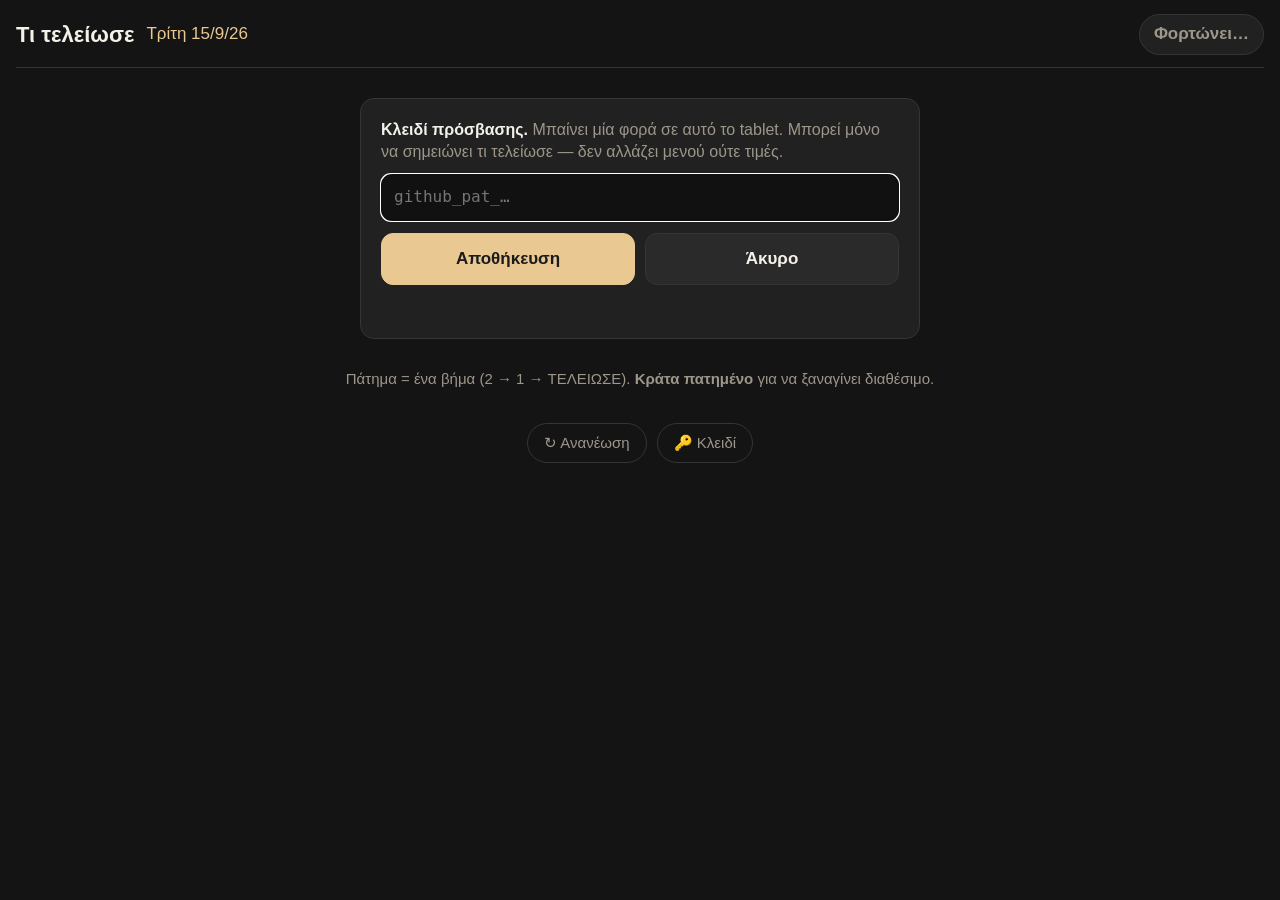
<file: tablet/index.html>
<!doctype html>
<html lang="el">
<head>
<meta charset="utf-8">
<meta name="viewport" content="width=device-width,initial-scale=1">
<meta name="robots" content="noindex,nofollow">
<meta name="theme-color" content="#141414">
<meta name="mobile-web-app-capable" content="yes">
<link rel="manifest" href="manifest.webmanifest">
<link rel="icon" href="icon-192.png">
<title>Τελείωσε — Merci Μαγειρευτό</title>
<!--
  ΣΕΛΙΔΑ ΓΙΑ ΤΟ TABLET ΤΟΥ ΜΑΓΑΖΙΟΥ, όχι για τον πελάτη. Δεν υπάρχει σύνδεσμος
  προς τα εδώ από το μενού και είναι noindex.

  Κάθε πάτημα = ένα βήμα: διαθέσιμο → μένουν 2 → μένει 1 → ΤΕΛΕΙΩΣΕ, και ΕΚΕΙ
  σταματά (απόφαση ιδιοκτήτη 15/9/2026: ένα λάθος πάτημα δεν ξανανοίγει πιάτο που
  τελείωσε). Επαναφορά = παρατεταμένο πάτημα. Συνοδευτικά και ποτά: κατευθείαν
  ΤΕΛΕΙΩΣΕ, χωρίς 2/1. Μέσα στη βάρδια δεν υπάρχει χρόνος για τίποτα παραπάνω:
  ούτε επιβεβαίωση ούτε πληκτρολόγηση.

  Πώς φτάνει στο site: μετά από 2,5'' ησυχίας στέλνει ΟΛΗ τη λίστα στο
  soldout.yml (GitHub Actions), που γράφει το soldout.json. Το site το διαβάζει
  όταν ανοίγει — δεν ξαναχτίζεται. Ο έλεγχος «✓ στο site» συγκρίνει τη λίστα
  του tablet με το δημοσιευμένο soldout.json.

  Η αλήθεια είναι το tablet: η λίστα του μένει στο localStorage, ώστε μια
  επανεκκίνηση πριν ανέβει το προηγούμενο πάτημα να μη το «ξεπατήσει» με την
  παλιά εικόνα του site. Το soldout.json διαβάζεται ως αφετηρία μόνο όταν το
  tablet δεν ξέρει τίποτα για τη σημερινή μέρα.

  ΣΤΑΤΙΚΟ ΑΡΧΕΙΟ — δεν το γράφει το build.py. Το μενού έρχεται από το menu.json.
-->
<style>
  :root{
    --bg:#141414; --ink:#F4F1E8; --gold:#E9C892; --dim:#9d968a;
    --card:#212121; --line:#353535; --red:#C8413A; --red-ink:#fff; --ok:#5DBB7A;
  }
  *{margin:0;padding:0;box-sizing:border-box;}
  html,body{background:var(--bg);}
  body{color:var(--ink);font:18px/1.35 -apple-system,BlinkMacSystemFont,"Segoe UI",Roboto,sans-serif;
       padding:0 16px 40px;-webkit-user-select:none;user-select:none;
       -webkit-tap-highlight-color:transparent;}
  header{position:sticky;top:0;z-index:5;background:var(--bg);
         display:flex;align-items:center;gap:12px;flex-wrap:wrap;
         padding:14px 0 12px;border-bottom:1px solid var(--line);}
  h1{font-size:22px;font-weight:700;}
  .date{color:var(--gold);font-size:17px;}
  .date.old{color:#ff8a80;}
  .status{margin-left:auto;font-size:17px;font-weight:600;padding:8px 14px;border-radius:999px;
          background:var(--card);border:1px solid var(--line);color:var(--dim);}
  .status.ok{color:var(--ok);border-color:#2f5d3c;}
  .status.wait{color:var(--gold);}
  .status.err{color:#fff;background:var(--red);border-color:var(--red);}
  h2{font-size:15px;color:var(--gold);letter-spacing:.08em;text-transform:uppercase;
     margin:22px 0 10px;font-weight:700;}
  .grid{display:grid;grid-template-columns:repeat(auto-fill,minmax(190px,1fr));gap:10px;}
  .tile{position:relative;min-height:84px;padding:12px 14px;border-radius:14px;
        border:2px solid var(--line);background:var(--card);color:var(--ink);
        font-family:inherit;font-size:21px;font-weight:600;line-height:1.25;text-align:left;cursor:pointer;
        display:flex;flex-direction:column;justify-content:center;gap:6px;
        transition:background-color .12s,border-color .12s;}
  .tile:active{transform:scale(.97);}
  /* manipulation: τρία γρήγορα πατήματα (2 → 1 → ΤΕΛΕΙΩΣΕ) δεν διαβάζονται ως
     «διπλό πάτημα = ζουμ». touch-callout: χωρίς το μενού του iOS στο κράτημα. */
  .tile{touch-action:manipulation;-webkit-touch-callout:none;}
  .tile .tag{display:none;align-self:flex-start;font-size:12px;font-weight:800;letter-spacing:.08em;
             background:rgba(0,0,0,.28);border-radius:999px;padding:3px 9px;}
  .tile.out{background:var(--red);border-color:var(--red);color:var(--red-ink);}
  .tile.out .tag{display:inline-block;}
  .tile.few{background:#7a4a1c;border-color:#E0885A;}
  .tile.few .tag{display:inline-block;background:#E0885A;color:#1b1b1b;font-size:14px;}
  .hint{margin-top:26px;text-align:center;color:var(--dim);font-size:15px;}
  /* πατήθηκε αλλά δεν έχει φανεί ακόμη στο site */
  .tile.pending::after{content:"⏳";position:absolute;top:6px;right:8px;font-size:15px;}
  .empty{margin:60px 0;text-align:center;color:var(--dim);font-size:20px;}
  .setup{max-width:560px;margin:30px auto;background:var(--card);border:1px solid var(--line);
         border-radius:14px;padding:20px;-webkit-user-select:text;user-select:text;}
  .setup p{color:var(--dim);font-size:16px;margin-bottom:12px;}
  .setup input{width:100%;font:16px/1.3 ui-monospace,Menlo,monospace;padding:12px;border-radius:10px;
               border:1px solid var(--line);background:#111;color:var(--ink);}
  .row{display:flex;gap:10px;margin-top:12px;flex-wrap:wrap;}
  button.btn{flex:1 1 40%;min-height:52px;border-radius:12px;border:1px solid var(--line);
             background:#2a2a2a;color:var(--ink);font-family:inherit;font-size:17px;font-weight:600;cursor:pointer;}
  button.btn.main{background:var(--gold);border-color:var(--gold);color:#1b1b1b;}
  .msg{margin-top:12px;font-size:16px;min-height:1.3em;}
  .msg.err{color:#ff8a80;} .msg.ok{color:var(--ok);}
  footer{margin-top:34px;display:flex;gap:10px;justify-content:center;}
  footer button{background:none;border:1px solid var(--line);color:var(--dim);border-radius:999px;
                padding:10px 16px;font-family:inherit;font-size:15px;cursor:pointer;}
</style>
</head>
<body>

<header>
  <h1>Τι τελείωσε</h1>
  <span class="date" id="date"></span>
  <span class="status" id="status">Φορτώνει…</span>
</header>

<section class="setup" id="setup" hidden>
  <p><b style="color:var(--ink)">Κλειδί πρόσβασης.</b> Μπαίνει μία φορά σε αυτό το
    tablet. Μπορεί μόνο να σημειώνει τι τελείωσε — δεν αλλάζει μενού ούτε τιμές.</p>
  <input id="token" type="password" autocomplete="off" autocapitalize="off" spellcheck="false"
         placeholder="github_pat_…">
  <div class="row">
    <button class="btn main" id="saveToken">Αποθήκευση</button>
    <button class="btn" id="cancelToken">Άκυρο</button>
  </div>
  <div class="msg" id="tokenMsg"></div>
</section>

<main id="board"></main>

<p class="hint">Πάτημα = ένα βήμα (2 → 1 → ΤΕΛΕΙΩΣΕ). <b>Κράτα πατημένο</b> για να ξαναγίνει διαθέσιμο.</p>

<footer>
  <button id="reload">↻ Ανανέωση</button>
  <button id="keyBtn">🔑 Κλειδί</button>
</footer>

<script>
(function () {
  "use strict";

  var REPO = "stivakos/magirefto-menu";
  var WORKFLOW = "soldout.yml";
  var API = "https://api.github.com/repos/" + REPO;
  var LS_TOKEN = "merci-tablet-token";
  var LS_STATE = "merci-tablet-state";
  var DEBOUNCE = 2500;        // πολλά πατήματα στη σειρά = ένα αίτημα
  // Το GitHub Pages θέλει ως ~1,5' να ανεβάσει το αρχείο (μετρημένο 14/9/2026).
  // Με ξαναστείλιμο στα 2' θα έστελνε διπλά για κάτι που απλώς ερχόταν.
  var RESEND = 3 * 60 * 1000; // τόσο διαφωνία site/tablet => ξαναστέλνει μόνο του
  var SLOW = 5 * 60 * 1000;   // τόσο χωρίς να φανεί στο site => κάτι δεν πήγε καλά

  var $ = function (id) { return document.getElementById(id); };
  var board = $("board"), statusEl = $("status");

  var menu = null;            // το menu.json
  var state = null;           // {date, items[], sent, sentAt}
  var siteItems = null;       // ό,τι λέει το δημοσιευμένο soldout.json για σήμερα
  var siteFew = {};           // …και οι τελευταίες μερίδες του
  var FEW_SLUGS = { "menu-hmeras": 1, "salates": 1, "glyka": 1 };
  var HOLD = 500;             // ms παρατεταμένου πατήματος για επαναφορά
  var sendTimer = null, retryTimer = null;
  var lastError = "";

  function lsGet(k) { try { return localStorage.getItem(k); } catch (e) { return null; } }
  function lsSet(k, v) { try { localStorage.setItem(k, v); } catch (e) {} }
  function token() { return (lsGet(LS_TOKEN) || "").trim(); }
  function save() { lsSet(LS_STATE, JSON.stringify(state)); }
  function fresh(u) { return u + (u.indexOf("?") < 0 ? "?" : "&") + "t=" + Date.now(); }
  function sig(list) { return (list || []).slice().sort().join(","); }
  function fewSig(few) {
    return Object.keys(few || {}).sort().map(function (k) { return k + "=" + few[k]; }).join(",");
  }
  // Όλη η εικόνα (τελείωσαν + λίγες) σε ένα string, για σύγκριση με το site.
  function fullSig(items, few) { return sig(items) + "|" + fewSig(few); }
  function level(st, key) {                 // 0 = διαθέσιμο, 2, 1, "out"
    if (st.items.indexOf(key) >= 0) return "out";
    return (st.few && st.few[key]) || 0;
  }

  function todayISO() {
    var d = new Date();
    return d.getFullYear() + "-" + String(d.getMonth() + 1).padStart(2, "0") + "-" +
           String(d.getDate()).padStart(2, "0");
  }
  // Το πρωί, πριν ανέβει το σημερινό μενού, η σελίδα δείχνει το χθεσινό. Ένα
  // «τελείωσε» εκεί γράφεται για χθες και χάνεται μόλις ανέβει το νέο — γι' αυτό
  // φαίνεται δίπλα στην ημερομηνία. ΔΕΝ μπλοκάρει (απόφαση ιδιοκτήτη 15/9/2026:
  // χρειάζεται για δοκιμές) και δεν πιάνει τη θέση της κατάστασης αποστολής.
  function oldMenu() { return !!(menu && menu.date_iso && menu.date_iso < todayISO()); }

  function validKeys() {
    var k = {};
    (menu && menu.categories || []).forEach(function (c) {
      c.items.forEach(function (it) { k[c.slug + ":" + it.aa] = true; });
    });
    return k;
  }

  // --- εμφάνιση ------------------------------------------------------------
  function render() {
    board.innerHTML = "";
    if (!menu) return;
    $("date").textContent = menu.closed ? "Κλειστά"
      : (menu.date || "") + (oldMenu() ? " · όχι σημερινό" : "");
    $("date").classList.toggle("old", oldMenu());
    if (menu.closed || !menu.categories.length) {
      var e = document.createElement("p");
      e.className = "empty";
      e.textContent = menu.closed ? "Το μαγαζί είναι κλειστό — δεν υπάρχει μενού."
                                  : "Δεν υπάρχει μενού για σήμερα.";
      board.appendChild(e);
      return;
    }
    var siteSt = { items: siteItems || [], few: siteFew };

    menu.categories.forEach(function (c) {
      if (!c.items.length) return;
      var h = document.createElement("h2");
      h.textContent = c.label;
      board.appendChild(h);
      var g = document.createElement("div");
      g.className = "grid";
      // Αλφαβητικά (απόφαση ιδιοκτήτη): μέσα στη βάρδια ψάχνεις το όνομα, όχι
      // τη θέση του στον πίνακα. Τόνοι και κεφαλαία δεν μετράνε στη σειρά.
      c.items.slice().sort(function (a, b) {
        return a.name.localeCompare(b.name, "el", { sensitivity: "base" });
      }).forEach(function (it) {
        var key = c.slug + ":" + it.aa;
        var b = document.createElement("button");
        b.type = "button";
        var lv = level(state, key);
        b.className = "tile" + (lv === "out" ? " out" : lv ? " few" : "")
          + (siteItems && lv !== level(siteSt, key) ? " pending" : "");
        var n = document.createElement("span");
        n.className = "name";
        n.textContent = it.name;
        var t = document.createElement("span");
        t.className = "tag";
        t.textContent = lv === "out" ? "ΤΕΛΕΙΩΣΕ" : lv === 2 ? "ΜΕΝΟΥΝ 2" : lv === 1 ? "ΜΕΝΕΙ 1" : "";
        b.appendChild(n); b.appendChild(t);
        press(b, key);
        g.appendChild(b);
      });
      board.appendChild(g);
    });
  }

  function showStatus() {
    var cls = "", txt;
    if (!menu) { txt = "Φορτώνει…"; }
    else if (menu.closed) { txt = "Κλειστά"; }
    else if (!menu.date_iso) { txt = "⚠ Η ημερομηνία του μενού δεν διαβάζεται"; cls = "err"; }
    else if (!token()) { txt = "🔑 Χρειάζεται κλειδί"; cls = "err"; }
    else if (lastError) { txt = "⚠ " + lastError; cls = "err"; }
    else if (!state.sent) { txt = "⏳ Στέλνεται…"; cls = "wait"; }
    else if (siteItems === null || fullSig(siteItems, siteFew) !== fullSig(state.items, state.few)) {
      if (state.sentAt && Date.now() - state.sentAt > SLOW) {
        txt = "⚠ Δεν φάνηκε ακόμη στο site"; cls = "err";
      } else { txt = "⏳ Ανεβαίνει στο site…"; cls = "wait"; }
    }
    else { txt = "✓ Όλα στο site"; cls = "ok"; }
    statusEl.textContent = txt;
    statusEl.className = "status " + cls;
  }

  // Τα κουμπιά ξαναχτίζονται ΜΟΝΟ όταν αλλάζει κάτι ορατό. Το poll τρέχει ανά
  // 15''/60'': αν ξανάχτιζε κάθε φορά, ένα δάχτυλο που πατούσε εκείνη τη στιγμή
  // θα σήκωνε το δάχτυλο πάνω σε άλλο κουμπί και το πάτημα θα χανόταν.
  var lastView = "";
  function update() {
    var view = menu ? [menu.stamp, menu.date_iso, menu.closed,
                       state ? fullSig(state.items, state.few) : "",
                       siteItems === null ? "?" : fullSig(siteItems, siteFew)].join("#") : "";
    if (view !== lastView) { lastView = view; render(); }
    showStatus();
  }

  // --- πάτημα ----------------------------------------------------------------
  // Πάτημα και παρατεταμένο πάτημα στο ίδιο κουμπί. Με pointer events και όχι
  // με click, για να ξεχωρίζουν: μετά από παρατεταμένο πάτημα, το click που
  // ακολουθεί αγνοείται — αλλιώς η επαναφορά θα έκανε αμέσως και ένα βήμα.
  //
  // Δύο παγίδες των οθονών αφής:
  // - Ο Chrome του Android αναγνωρίζει μόνος του το κράτημα γύρω στα 500ms,
  //   στέλνει pointercancel και μετά contextmenu. Ο χρονομετρητής μας θα
  //   ακυρωνόταν πριν τρέξει — γι' αυτό η επαναφορά γίνεται ΚΑΙ στο contextmenu.
  // - Η επαναφορά ξαναχτίζει τα κουμπιά, οπότε το click του σηκώματος μπορεί να
  //   πέσει στο ΚΑΙΝΟΥΡΓΙΟ κουμπί, που δεν ξέρει τίποτα για το κράτημα. Γι' αυτό
  //   η σίγαση είναι κοινή για όλη τη σελίδα (με χρόνο), όχι σημαία ανά κουμπί.
  var muteClicksUntil = 0;
  function holdReset(key) {
    if (Date.now() < muteClicksUntil) return;     // ήδη έγινε από τον άλλο δρόμο
    muteClicksUntil = Date.now() + 800;
    reset(key);
  }
  function press(b, key) {
    var timer = null;
    function cancel() { clearTimeout(timer); timer = null; }
    b.addEventListener("pointerdown", function () {
      cancel();
      timer = setTimeout(function () { timer = null; holdReset(key); }, HOLD);
    });
    ["pointerup", "pointerleave", "pointercancel"].forEach(function (ev) { b.addEventListener(ev, cancel); });
    b.addEventListener("click", function () {
      if (Date.now() < muteClicksUntil) return;
      step(key);
    });
    b.addEventListener("contextmenu", function (e) {
      e.preventDefault();                          // όχι μενού «αντιγραφή/επιλογή»
      cancel();
      holdReset(key);
    });
  }

  function flash(msg) {
    statusEl.textContent = msg;
    statusEl.className = "status wait";
    clearTimeout(flash._t);
    flash._t = setTimeout(showStatus, 2500);
  }

  function step(key) {
    if (!canEdit()) return;
    var lv = level(state, key);
    if (lv === "out") { flash("Κράτα πατημένο για να ξαναγίνει διαθέσιμο"); return; }
    var fewOk = FEW_SLUGS[key.split(":")[0]];
    if (!state.few) state.few = {};
    if (fewOk && lv === 0) { state.few[key] = 2; }
    else if (fewOk && lv === 2) { state.few[key] = 1; }
    else { delete state.few[key]; state.items.push(key); }
    changed();
  }

  function reset(key) {
    if (!canEdit()) return;
    if (level(state, key) === 0) return;
    var i = state.items.indexOf(key);
    if (i >= 0) state.items.splice(i, 1);
    if (state.few) delete state.few[key];
    if (navigator.vibrate) navigator.vibrate(40);
    changed();
  }

  function canEdit() {
    // Πριν διαβαστεί το site, ένα πάτημα θα έσβηνε ό,τι έχει ήδη σημειωθεί.
    // Όχι σιωπηλά όμως: ένα πάτημα που «δεν πιάνει» μέσα στη βάρδια μοιάζει χάλασμα.
    if (state.fromSite) {
      flash("⏳ Διαβάζει το site — πάτα ξανά σε λίγο");
      loadSite();
      return false;
    }
    // Χωρίς ημερομηνία το soldout.py θα αρνιόταν έτσι κι αλλιώς.
    if (!menu.date_iso) { showStatus(); return false; }
    return true;
  }

  function changed() {
    state.sent = false;
    save();
    update();
    clearTimeout(sendTimer);
    sendTimer = setTimeout(send, DEBOUNCE);
  }

  function send() {
    clearTimeout(sendTimer); clearTimeout(retryTimer);
    if (!menu || !menu.date_iso || state.sent) return;
    if (!token()) { showStatus(); return; }
    // πιάτο που έφυγε από το μενού μέσα στη μέρα δεν ξαναστέλνεται
    var ok = validKeys();
    state.items = state.items.filter(function (k) { return ok[k]; });
    Object.keys(state.few || {}).forEach(function (k) { if (!ok[k]) delete state.few[k]; });
    var body = JSON.stringify({ ref: "main",
      inputs: { date: state.date, items: state.items.slice().sort().join(","),
                few: fewSig(state.few) } });
    var sentSig = fullSig(state.items, state.few);
    fetch(API + "/actions/workflows/" + WORKFLOW + "/dispatches", {
      method: "POST",
      headers: { "Authorization": "Bearer " + token(),
                 "Accept": "application/vnd.github+json",
                 "X-GitHub-Api-Version": "2022-11-28",
                 "Content-Type": "application/json" },
      body: body
    }).then(function (r) {
      if (r.status === 204) {
        lastError = "";
        // Αν πατήθηκε κάτι όσο έφευγε το αίτημα, μένει «προς αποστολή».
        if (fullSig(state.items, state.few) === sentSig) { state.sent = true; state.sentAt = Date.now(); }
        save();
        pollSoon();
      } else if (r.status === 401) {
        lastError = "Το κλειδί έληξε ή είναι λάθος";
      } else if (r.status === 403) {
        lastError = "Το κλειδί δεν έχει δικαίωμα (Actions)";
      } else if (r.status === 404 || r.status === 422) {
        // 404/422 = το GitHub δεν βρίσκει τη ροή soldout.yml στο main (ή το
        // κλειδί δεν βλέπει το repo). Ξαναδοκιμάζει: αν απλώς δεν είχε ανέβει
        // ακόμη, θα περάσει μόνο του μόλις ανέβει.
        lastError = "Το GitHub δεν βρίσκει τη ροή «τελείωσε» — ξαναδοκιμάζει";
        retryTimer = setTimeout(send, 30000);
      } else {
        lastError = "Το GitHub αρνήθηκε (" + r.status + ") — ξαναδοκιμάζει";
        retryTimer = setTimeout(send, 30000);
      }
      update();
      if (!state.sent && !lastError) sendTimer = setTimeout(send, DEBOUNCE);
    }).catch(function () {
      lastError = "Δεν στάλθηκε — χωρίς internet, ξαναδοκιμάζει";
      update();
      retryTimer = setTimeout(send, 20000);
    });
  }

  window.addEventListener("online", function () { if (state && !state.sent) send(); });

  // --- μενού και δημοσιευμένη κατάσταση ------------------------------------
  function loadMenu() {
    return fetch(fresh("../menu.json"), { cache: "no-store" })
      .then(function (r) { if (!r.ok) throw new Error(r.status); return r.json(); })
      .then(function (j) {
        var changed = !menu || menu.stamp !== j.stamp || menu.date_iso !== j.date_iso
                      || menu.closed !== j.closed;
        menu = j;
        if (!changed) return;
        var local = null;
        try { local = JSON.parse(lsGet(LS_STATE) || "null"); } catch (e) {}
        if (local && local.date === j.date_iso && Array.isArray(local.items)) {
          state = local;
          if (!state.few) state.few = {};     // αποθηκευμένο από πριν τις «λίγες μερίδες»
        } else {
          // Νέα μέρα: η χθεσινή λίστα δεν μεταφέρεται. Αφετηρία = το site.
          state = { date: j.date_iso, items: [], few: {}, sent: true, fromSite: true };
          save();
        }
        siteItems = null;
        update();
        return loadSite().then(function () { if (!state.sent) send(); });
      })
      .catch(function () {
        if (!menu) { statusEl.textContent = "⚠ Δεν φόρτωσε το μενού — έλεγξε το internet"; statusEl.className = "status err"; }
      });
  }

  function loadSite() {
    return fetch(fresh("../soldout.json"), { cache: "no-store" })
      .then(function (r) { return r.ok ? r.json() : { date_iso: null, items: [] }; })
      .then(function (j) {
        var today = menu && j.date_iso === menu.date_iso;
        siteItems = today && Array.isArray(j.items) ? j.items : [];
        siteFew = today && j.few && typeof j.few === "object" ? j.few : {};
        // Το tablet δεν ήξερε τίποτα για σήμερα (π.χ. καθαρίστηκε): πάρε ό,τι
        // έχει ήδη το site, αντί να το σβήσεις με το πρώτο πάτημα.
        if (state && state.fromSite) {
          delete state.fromSite;
          state.items = siteItems.slice();
          state.few = JSON.parse(JSON.stringify(siteFew));
          save();
        }
        update();
      })
      .catch(function () {});
  }

  var pollTimer = null;
  function pollSoon() { clearTimeout(pollTimer); pollTimer = setTimeout(poll, 15000); }
  function poll() {
    loadSite().then(function () {
      // Το site διαφωνεί με το tablet πολύ ώρα μετά την αποστολή (χάθηκε
      // εκτέλεση, ή άλλος έγραψε από πάνω): ξαναστείλε. Κάθε αίτημα είναι
      // ολόκληρη η λίστα, οπότε το ξαναστείλιμο δεν μπορεί να κάνει ζημιά.
      if (state && state.sent && siteItems && fullSig(siteItems, siteFew) !== fullSig(state.items, state.few)
          && Date.now() - (state.sentAt || 0) > RESEND) {
        state.sent = false; save(); send();
      }
      var waiting = state && (!state.sent || fullSig(siteItems, siteFew) !== fullSig(state.items, state.few));
      clearTimeout(pollTimer);
      pollTimer = setTimeout(poll, waiting ? 15000 : 60000);
    });
  }
  setInterval(loadMenu, 60000);             // νέο μενού => αλλάζει μόνο του

  // --- κλειδί ----------------------------------------------------------------
  function openSetup() {
    $("setup").hidden = false;
    $("token").value = "";
    $("tokenMsg").textContent = "";
    $("token").focus();
  }
  $("keyBtn").addEventListener("click", openSetup);
  statusEl.addEventListener("click", function () { if (!token() || /κλειδί/.test(lastError)) openSetup(); });
  $("cancelToken").addEventListener("click", function () { $("setup").hidden = true; });
  $("saveToken").addEventListener("click", function () {
    var t = $("token").value.trim(), msg = $("tokenMsg");
    if (!t) { msg.className = "msg err"; msg.textContent = "Επικόλλησε πρώτα το κλειδί."; return; }
    msg.className = "msg"; msg.textContent = "Δοκιμή…";
    // Ελέγχουμε αμέσως ότι το κλειδί βλέπει το workflow — αλλιώς το λάθος θα
    // φαινόταν μόνο στο πρώτο πάτημα, μέσα στη βάρδια.
    fetch(API + "/actions/workflows/" + WORKFLOW, {
      headers: { "Authorization": "Bearer " + t, "Accept": "application/vnd.github+json" }
    }).then(function (r) {
      if (r.ok) {
        lsSet(LS_TOKEN, t);
        lastError = "";
        msg.className = "msg ok"; msg.textContent = "✓ Το κλειδί δουλεύει.";
        setTimeout(function () { $("setup").hidden = true; }, 900);
        if (state && !state.sent) send();
        showStatus();
      } else {
        msg.className = "msg err";
        msg.textContent = r.status === 401 ? "Λάθος ή ληγμένο κλειδί."
                        : r.status === 404 ? "Δεν βρέθηκε η ροή «τελείωσε»: είτε δεν έχει ανέβει ακόμη ο κώδικας, είτε το κλειδί δεν έχει το repo magirefto-menu."
                        : "Το κλειδί δεν έχει δικαίωμα Actions (" + r.status + ").";
      }
    }).catch(function () {
      msg.className = "msg err"; msg.textContent = "Δεν υπάρχει σύνδεση στο internet.";
    });
  });

  $("reload").addEventListener("click", function () { location.reload(); });

  // --- η οθόνη μένει αναμμένη ------------------------------------------------
  var lock = null;
  function wake() {
    if (!("wakeLock" in navigator) || document.hidden) return;
    navigator.wakeLock.request("screen").then(function (l) { lock = l; }).catch(function () {});
  }
  document.addEventListener("visibilitychange", function () {
    if (document.hidden) return;
    wake(); loadMenu(); poll();
  });

  wake();
  loadMenu().then(poll);
  if (!token()) setTimeout(function () { if (!token()) openSetup(); }, 300);
})();
</script>
</body>
</html>
</file>
